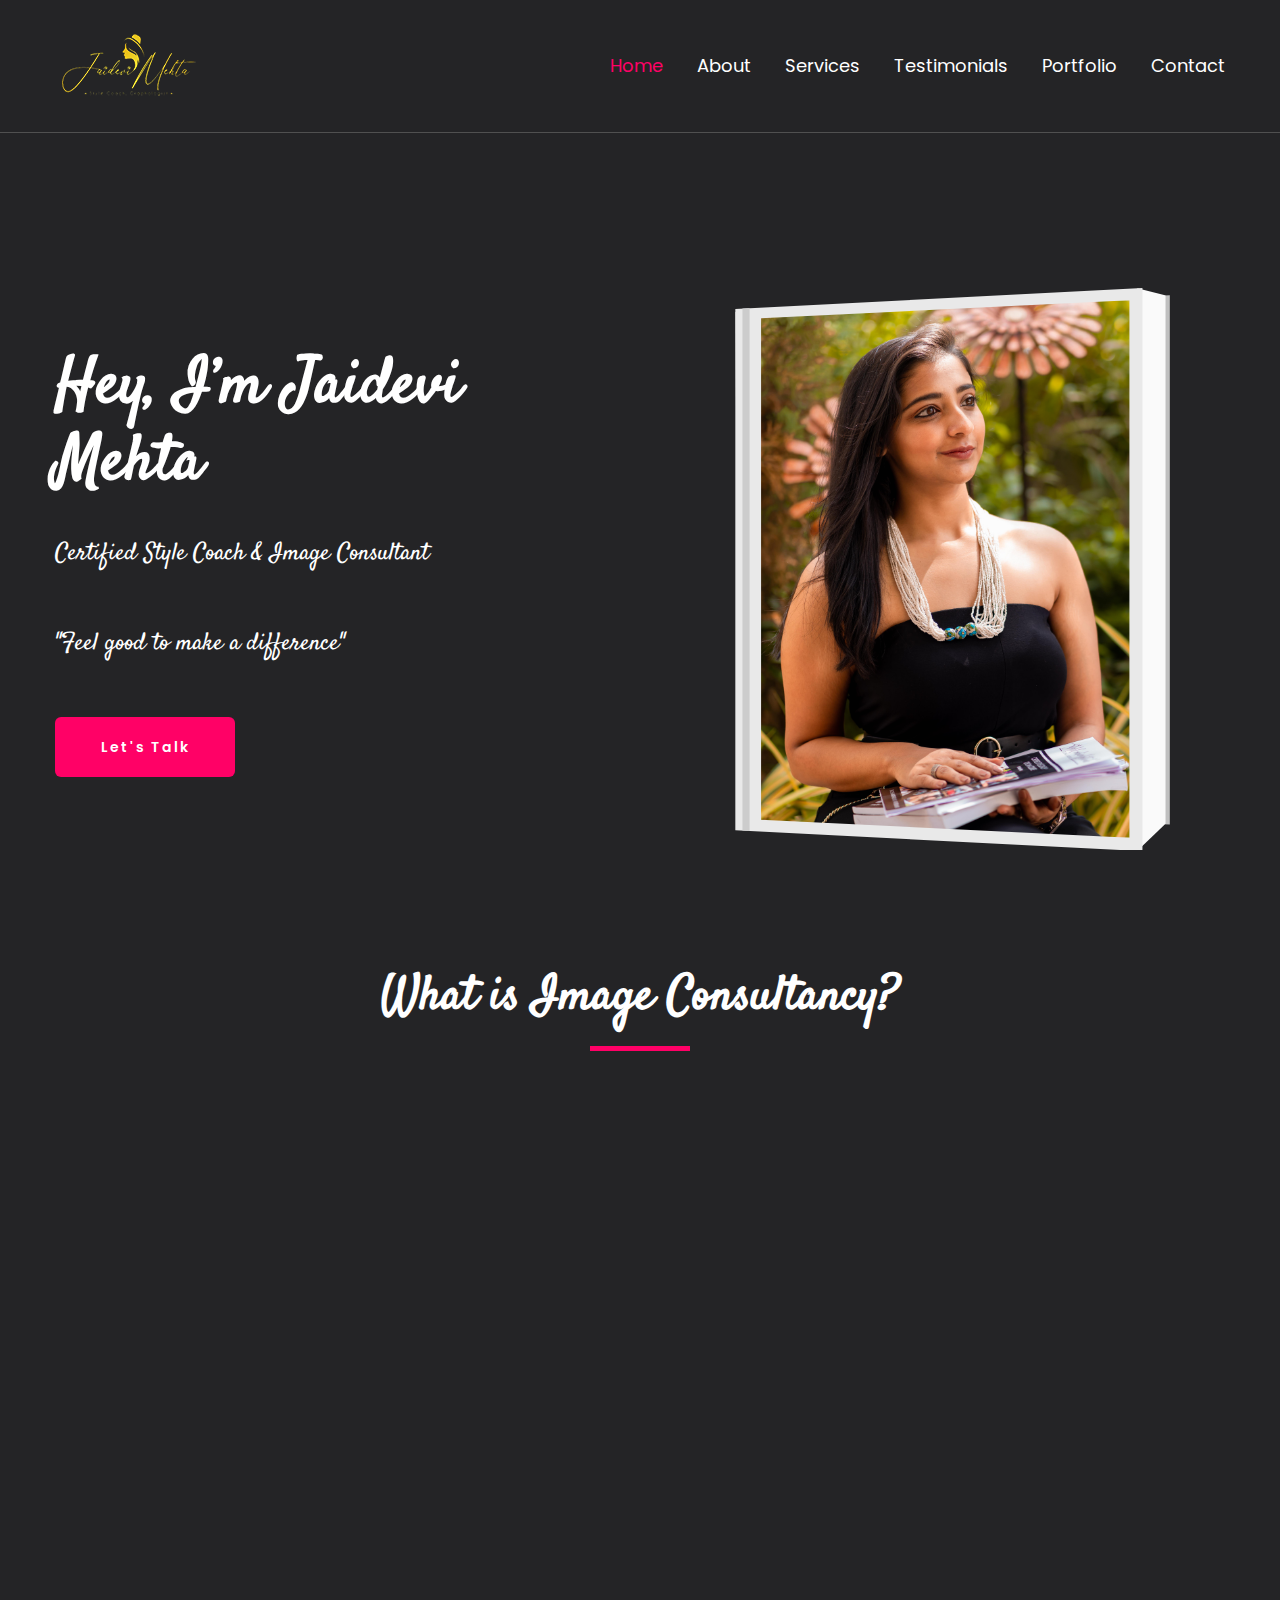
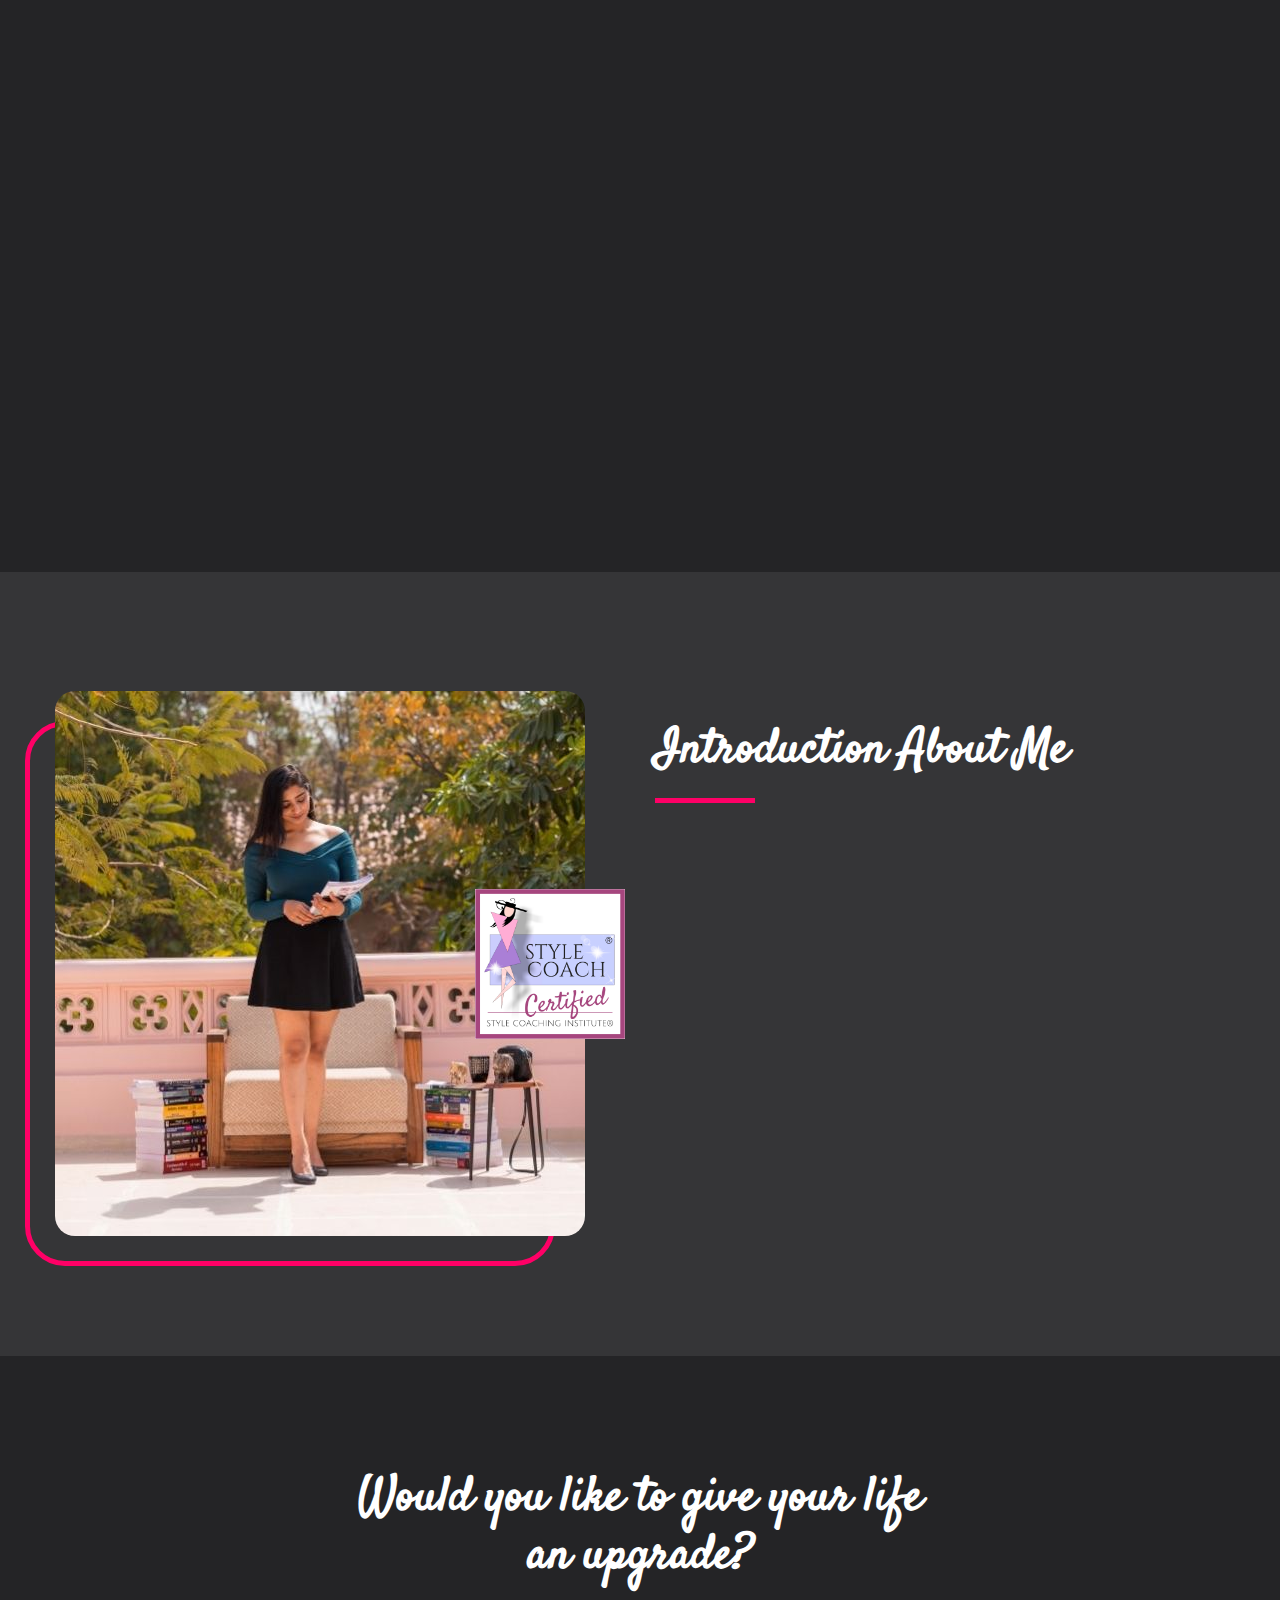
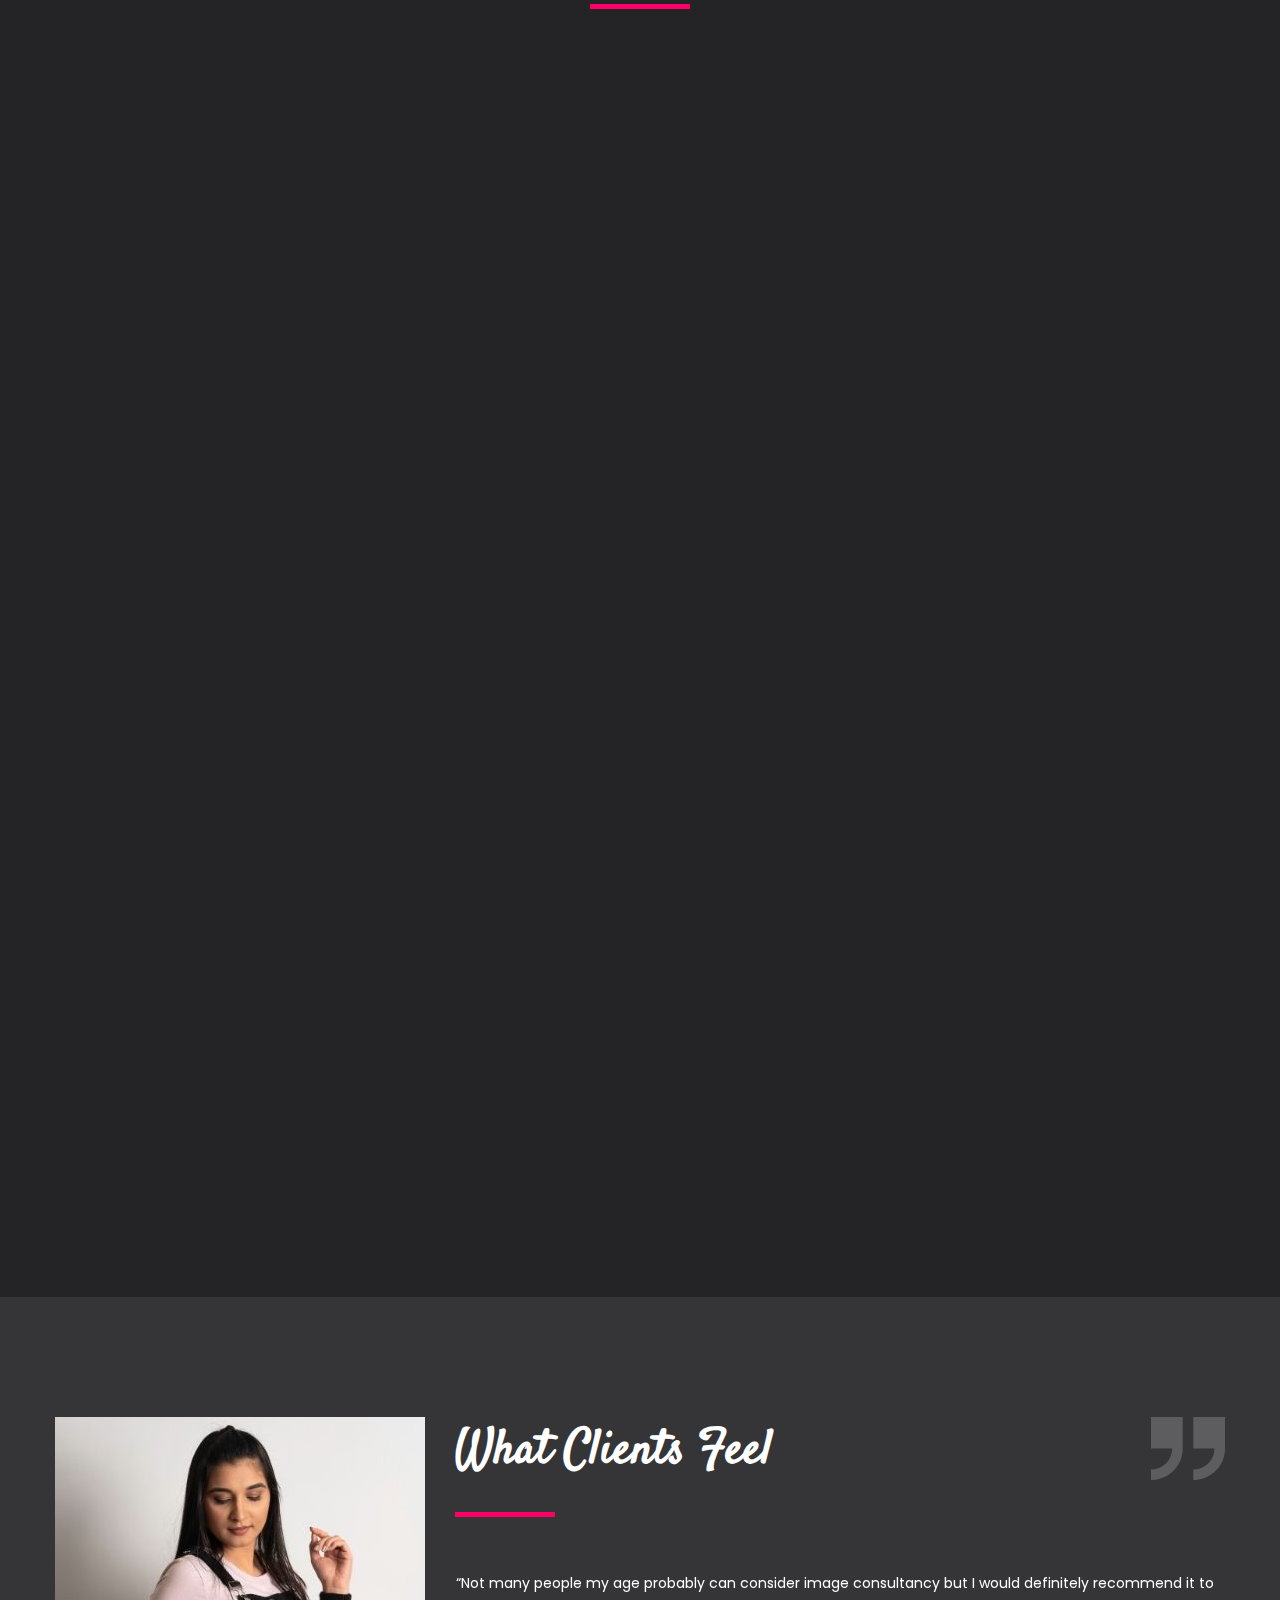
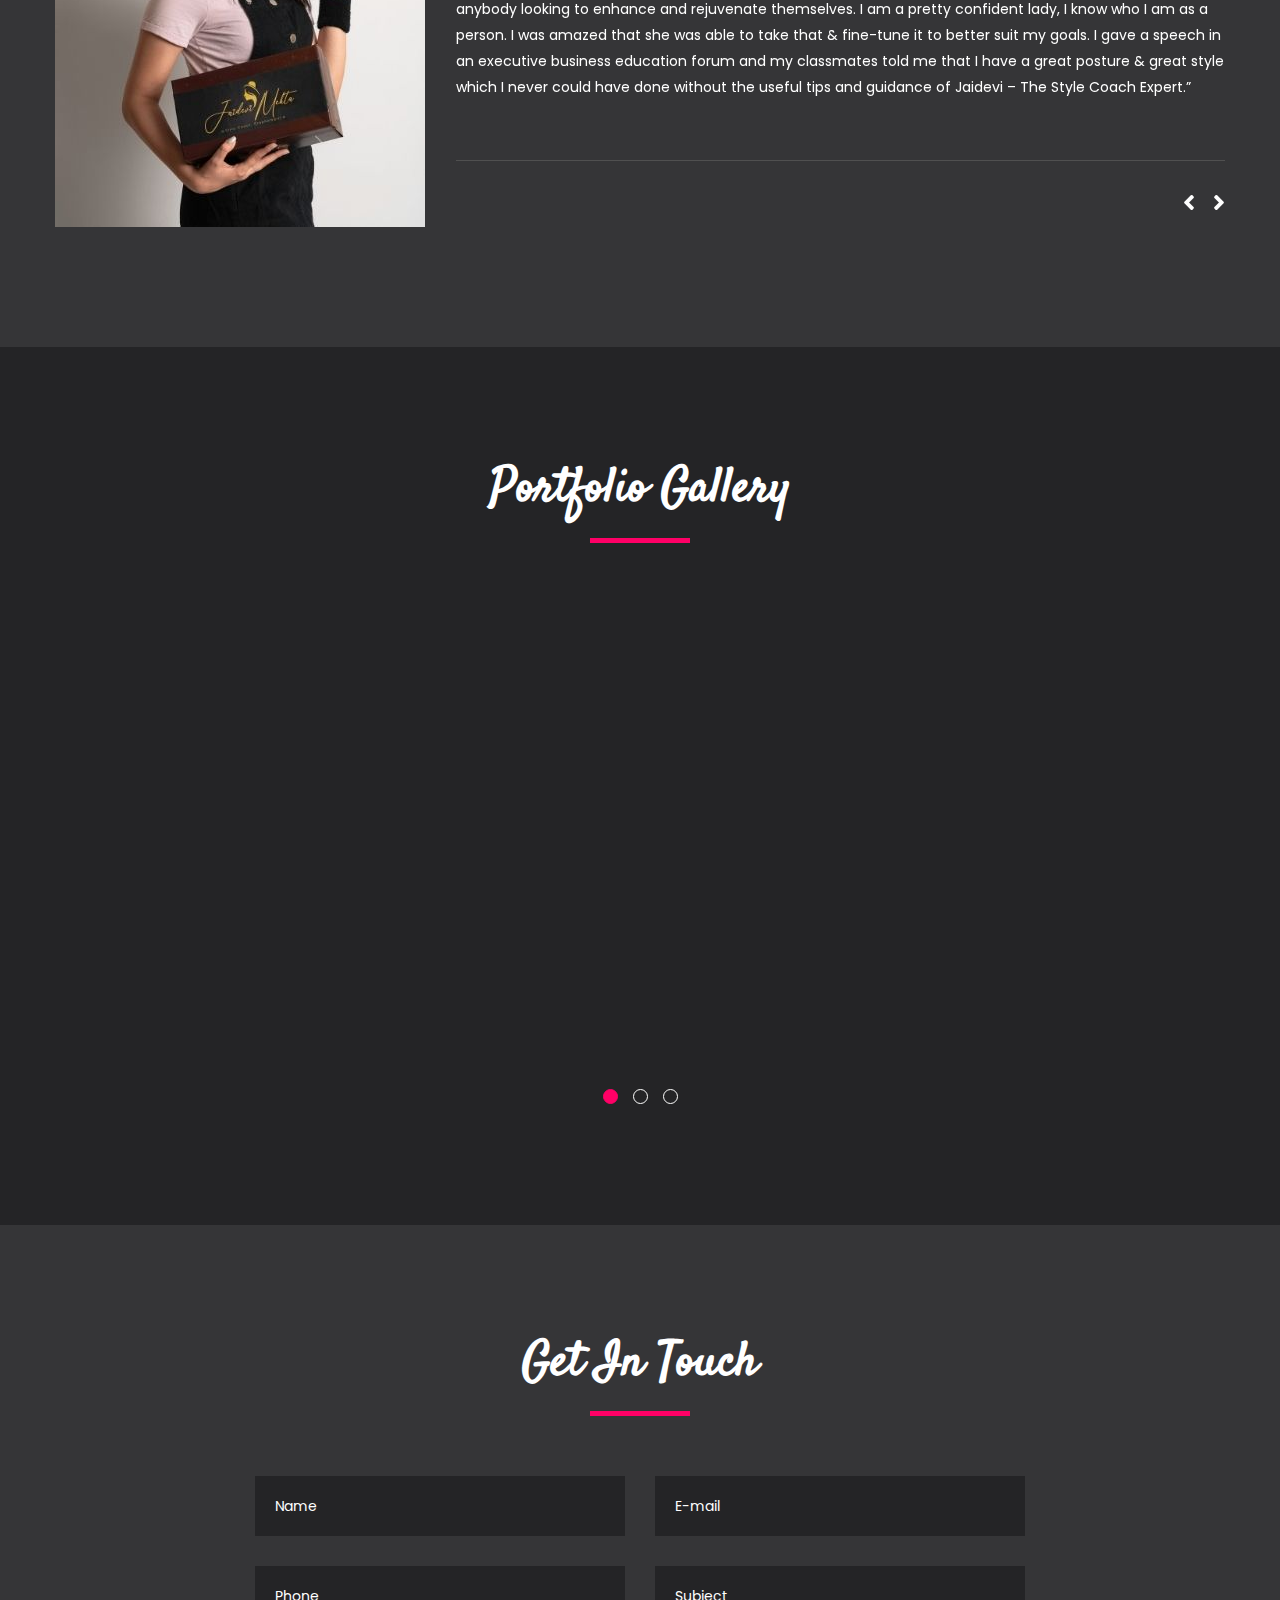
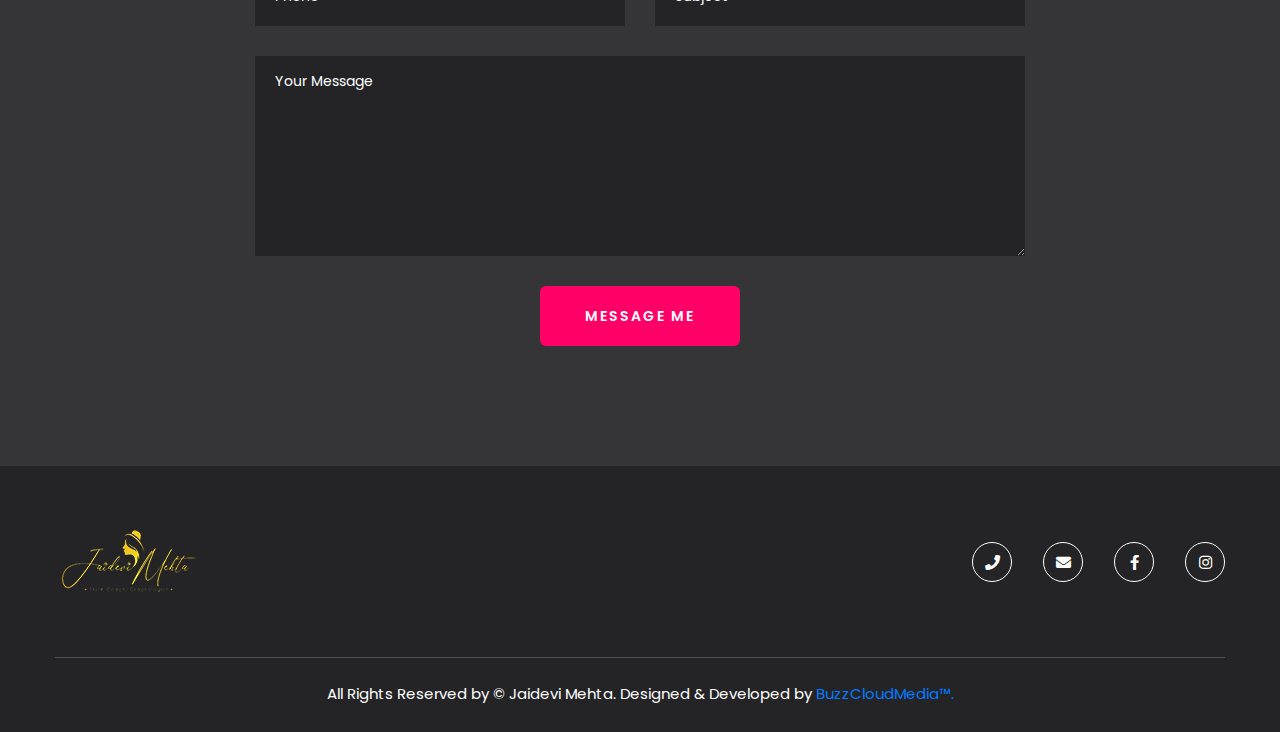
<file: index.html>
<!--

















   .-'''-. .--.      .--.   ____      .-_'''-.      ____   ,---------.  ______        ____       .-'''-. .---.  .---.          _______      ,-----.    ,---.    ,---. 
  / _     \|  |_     |  | .'  __ `.  '_( )_   \   .'  __ `.\          \|    _ `''.  .'  __ `.   / _     \|   |  |_ _|         /   __  \   .'  .-,  '.  |    \  /    | 
 (`' )/`--'| _( )_   |  |/   '  \  \|(_ o _)|  ' /   '  \  \`--.  ,---'| _ | ) _  \/   '  \  \ (`' )/`--'|   |  ( ' )        | ,_/  \__) / ,-.|  \ _ \ |  ,  \/  ,  | 
(_ o _).   |(_ o _)  |  ||___|  /  |. (_,_)/___| |___|  /  |   |   \   |( ''_'  ) ||___|  /  |(_ o _).   |   '-(_{;}_)     ,-./  )      ;  \  '_ /  | :|  |\_   /|  | 
 (_,_). '. | (_,_) \ |  |   _.-`   ||  |  .-----.   _.-`   |   :_ _:   | . (_) `. |   _.-`   | (_,_). '. |      (_,_)      \  '_ '`)    |  _`,/ \ _/  ||  _( )_/ |  | 
.---.  \  :|  |/    \|  |.'   _    |'  \  '-   .'.'   _    |   (_I_)   |(_    ._) '.'   _    |.---.  \  :| _ _--.   |  _ _  > (_)  )  __: (  '\_/ \   ;| (_ o _) |  | 
\    `-'  ||  '  /\  `  ||  _( )_  | \  `-'`   | |  _( )_  |  (_(=)_)  |  (_.\.' / |  _( )_  |\    `-'  ||( ' ) |   | ( ` )(  .  .-'_/  )\ `"/  \  ) / |  (_,_)  |  | 
 \       / |    /  \    |\ (_ o _) /  \        / \ (_ o _) /   (_I_)   |       .'  \ (_ o _) / \       / (_{;}_)|   |(_{;}_)`-'`-'     /  '. \_/``".'  |  |      |  | 
  `-...-'  `---'    `---` '.(_,_).'    `'-...-'   '.(_,_).'    '---'   '-----'`     '.(_,_).'   `-...-'  '(_,_) '---' (_,_)   `._____.'     '-----'    '--'      '--' 
                                                                                                                                                                      
















-->
<!DOCTYPE html>
<html lang="en">

<head>
		<!-- all meta -->
		<meta charset="UTF-8">
		<meta http-equiv="x-ua-compatible" content="ie=edge">
        <meta name="description" content="">
        <meta name="viewport" content="width=device-width, initial-scale=1">
        <!-- Page Title -->
		<title>Jaidevi Mehta - The Style Coach</title>
		<!-- Favicon Icon -->
    	<link rel="shortcut icon" href="assets/images/favicon.ico" type="image/png">
	  	<!-- All css here -->
	  	<!-- Bootstrap css -->
	  	<link rel="stylesheet" href="assets/plugin/bootstrap/css/bootstrap.min.css">
	  	<!-- fontaweosme css -->
	  	<link rel="stylesheet" href="assets/fonts/fontawesome/css/all.css">
	  	<!-- Slick slider css -->
	  	<link rel="stylesheet" href="assets/plugin/slick/slick.css">
	  	<link rel="stylesheet" href="assets/plugin/slick/slick-theme.css">
	  	<!-- magnific css -->
	  	<link rel="stylesheet" href="assets/plugin/magnific/magnific-popup.css">
	  	<!-- animate css -->
	  	<link rel="stylesheet" href="assets/css/animate.css">
	  	<!-- Style css -->
	  	<link rel="stylesheet" href="assets/css/style.css">
	  	<!-- Responsive css -->
	  	<link rel="stylesheet" href="assets/css/responsive.css">
	</head>
	<body>
		<!-- Preloader -->
		<div class="preloader_area">
		  	<div class="spinner">
			  	<div class="bounce1"></div>
			  	<div class="bounce2"></div>
			  	<div class="bounce3"></div>
			</div>
		</div>
		<!-- Start Header Area -->
		<header class="header_area transparent_header dark_bg" id="header_area">
			<div class="container">
				<div class="site_menu">
					<div class="row align-items-center">
						<div class="col-lg-3">
							<div class="brand_logo">
								<a href="index.html" class="header_logo"><img src="assets/images/logo.png" alt=""></a>
							</div>
						</div>
						<div class="col-lg-9">
							<div class="shamko_menu">
								<nav class="main_menu">
									<ul>
										<li class="active"><a class="page_scroll" href="#home">Home</a></li>
										<li><a class="page_scroll" href="#about">About</a></li>
										<li><a class="page_scroll" href="#service">Services</a></li>
										<li><a class="page_scroll" href="#testimonial">Testimonials</a></li>
										<li><a class="page_scroll" href="#portfolio">Portfolio</a></li>
										<li><a class="page_scroll" href="#contact">Contact</a></li>
									</ul>
								</nav>
							</div>
						</div>
					</div>
				</div>
				<!-- mobile_wrapper -->
				<div class="mobile_wrapper">
					<div class="row align-items-center">
						<div class="col-6">
							<div class="mobile_logo">
								<a href="#"><img src="assets/images/logo.png" class="img-fluid" alt=""></a>
							</div>
						</div>
						<div class="col-6">
							<div class="menu_button">
								<div class="menu_icon">
									<span></span>
									<span></span>
									<span></span>
								</div>
							</div>
						</div>
					</div>
					<div class="sidenav_menu">
						<div class="times_icon">
							<a href="#" class="close_icon"><i class="fas fa-times"></i></a>
						</div>
						<div class="site_logo">
							<a href="index.html"><img src="assets/images/logo.jpg" alt=""></a>
						</div>
						<ul class="sidebar-menu">
							<li class="active"><a class="page_scroll" href="#home">Home</a></li>
							<li><a class="page_scroll" href="#about">About</a></li>
							<li><a class="page_scroll" href="#service">Services</a></li>
							<li><a class="page_scroll" href="#testimonial">Testimonials</a></li>
							<li><a class="page_scroll" href="#portfolio">Portfolio</a></li>
							<li><a class="page_scroll" href="#contact">Contact</a></li>
						</ul>
					</div>
				</div>
				<!-- mobile_wrapper -->
			</div>
		</header><!-- End Header Area -->
		<!-- Start header_banner section -->
		<section class="header_banner static_banner dark_bg scrollspy" id="home" style="padding-bottom: 0px;">
			<div class="container">
				<div class="row align-items-center">
					<div class="col-lg-6">
						<div class="welcome_content wow slideInLeft">
							<h1>Hey, I’m Jaidevi Mehta</h1>
							<h4>Certified Style Coach &amp; Image Consultant</h4>
							<h4>"Feel good to make a difference"</h4>
							<a href="#contact" class="page_scroll shamko_btn">Let's Talk</a>
						</div>
					</div>
					<div class="col-lg-6">
						<div class="shamko_img_box welcome_img wow slideInRight">
							<div class="shamko_img">
								<img src="assets/images/1.png" alt="">
							</div>
						</div>
					</div>
				</div>
			</div>
		</section><!-- End header_banner section -->
				<!-- Start shamko_about_us section -->
		<section class="shamko_about_us dark_bg scrollspy" id="about" style="margin-top: 0px;">
			<div class="container">
				<div class="row justify-content-center">
					<div class="col-lg-6">
						<div class="section_title dark_title text-center">
							<h2>What is Image Consultancy?</h2>
						</div>
					</div>
				</div>
						<div class="shamko_content_box about_conent_box">
							<div class="about_text wow slideInUp">
								<p>People judge you in matter of seconds based on your first impression, it’s a possibility that they decide everything about you and form opinions based on it. Your first impression is your lasting impression. Image affects how people perceive you either boosting  your confidence or  diminishing it. Having a good image does not automatically happen. It needs to be polished, refined , takes a lot of time, energy and effort. From our clothes to our hairstyle, the way we carry ourselves, our image, our personality speaks for itself and it’s a brand in itself.</p>
<p>The quarter stone of image consulting are ABC.</p>
	<div class="row info_list justify-content-center">
		<div class="col-lg-4">
		<p style="font-family: 'Satisfy', cursive; font-size: 25px;"><i><img src="assets/images/a.png" width="50px"></i>  - Appearance</p></div>
		<div class="col-lg-4">
		<p style="font-family: 'Satisfy', cursive; font-size: 25px;"><i><img src="assets/images/b.png" width="50px"></i>  - Behaviour</p></div>
		<div class="col-lg-4">
		<p style="font-family: 'Satisfy', cursive; font-size: 25px;"><i><img src="assets/images/c.png" width="50px"></i>  - Communication</p></div>
	</div>

 <p>Appearance, Behaviour and Communication. When these 3 elements work in sync, clients are transformed from inside out without changing who they are as a person.</p>
<p>Image is more than our outward appearance. It’s a whole combination of package that we epitomise as a human being. It’s the way we stand ; speak, and sound even the small unique things like our posture; gesture; facial expression, our manners; etiquettes; presentation skills! And for us it’s also your personal brand, i.e. what makes you stand out from the crowd and differentiates you from the rest.</p>
<p>It’s a series of calculations that take into account natural colour harmonies, figure analysis, body image, how to look slimmer, how to look taller, right colour, right pattern, right cuts, how to hide the problem area like arms, hips, stomach etc.</p>

<p>It’s also towards motivating to achieve your goal, etiquette training, building more confidence, positivity towards life.</p>
  <p>My tagline is <i>“Feel good to make a difference”,</i> meaning not only I work with people on their outer appearance but I also work on their inner mind- set, helping them to attain high self-esteem and high confidence in themselves.</p><br><br>
<div class="row justify-content-center">
					<div class="col-lg-6">
						<div class="section_title dark_title text-center">
							<h2>Who can be my client?</h2>
						</div>
					</div>
				</div>

<p>
Clients are, anyone who are seeking that next level in themselves. Those who are trying to lose weight, young millennials who are going to college or are in early days of their career , ladies who want to look more presentable , business professionals. Anyone who is ready to feel good about themselves and invest in their well- being by lasting a good impression wherever they go and create a USP for themselves</p>
							</div>
				</div>
			</div>
		</section><!-- End shamko_about_us section -->
				<!-- Start shamko_about_us section -->
		<section class="shamko_about_us section_padding black_bg scrollspy" id="about">
			<div class="container">
				<div class="row align-items-center">
					<div class="col-lg-6">
						<div class="shamko_img_box about_img_box">
							<div class="shamko_img">
								<img src="assets/images/4.jpg" class="img-fluid" alt="">
							</div>
							<div class="experience_box">
								<img src="assets/images/certificate.png" class="img-fluid" alt="">
							</div>
						</div>
					</div>
					<div class="col-lg-6">
						<div class="shamko_content_box about_conent_box">
							<h2>Introduction About Me</h2>
							<div class="about_text wow slideInUp">
								<p>I am a certified style Coach from London, Graphologist, Zumba instructor, and a voice-over artist. I hold Masters degree in Management from Nirma University, Ahmedabad &amp; another Master’s degree in Public Relations and Corporate Communication from Kingston University, London. It is believed that communication in the right way plays an essential role in building a person’s or a brand’s identity and recognition. Therefore, I earned a degree in Corporate Communication to execute my skills, knowledge, and expertise to train my clients for the development of their personal brand.</p>
								<p>I work with people not only on their outer appearance but I also work on their inner mindset, helping them to attain high self-esteem and high confidence in themselves.</p>
							</div>
						</div>
					</div>
				</div>
			</div>
		</section><!-- End shamko_about_us section -->
		<!-- Start shamko_service section -->
		<section class="shamko_service section_padding dark_bg scrollspy" id="service">
			<div class="container">
				<div class="row justify-content-center">
					<div class="col-lg-6">
						<div class="section_title dark_title text-center">
							<h2>Would you like to give your life an upgrade?</h2>
						</div>
					</div>
				</div>
				<div class="row">
					<div class="col-lg-4 col-md-6 col-sm-12">
						<div class="service_box wow slideInUp" data-wow-duration=".3s">
							<div class="service_icon">
								<i class="fas fa-person-booth"></i>
							</div>
							<div class="service_info">
								<h4>Personal Image Consulting</h4>
								<p>Deep dive into your personal and/or professional image, your personality type, current wardrobe selections, stress management for your day to day life. Analyse your goals, aspirations, and weed out any unnecessary blockages in your life.</p>
							</div>
						</div>
					</div>
					<div class="col-lg-4 col-md-6 col-sm-12">
						<div class="service_box wow slideInUp" data-wow-duration=".5s">
							<div class="service_icon">
								<i class="fas fa-pen-nib"></i>
							</div>
							<div class="service_info">
								<h4>Graphology</h4>
								<p>Get your handwriting & signature analyzed. Your personality and character can be reflected through your writing, the space you keep between the letters, the curves and the pressure helps determine your nature.</p>
							</div>
						</div>
					</div>
					<div class="col-lg-4 col-md-6 col-sm-12">
						<div class="service_box wow slideInUp">
							<div class="service_icon">
								<i class="fas fa-utensils"></i>
							</div>
							<div class="service_info">
								<h4>Etiquette Training</h4>
								<p>It is an unwritten code of behaviours, designed to ease social interactions in both our personal and business lives. Learning and mastering the rules of etiquette will help you build the required confidence, engage with others, and progress professionally.</p>
							</div>
						</div>
					</div>
					<div class="col-lg-4 col-md-6 col-sm-12">
						<div class="service_box wow slideInUp">
							<div class="service_icon">
								<i class="fas fa-tshirt"></i>
							</div>
							<div class="service_info">
								<h4>Wardrobe Analysis</h4>
								<p>Transform your wardrobe and undergo a rejuvenating makeover of your dressing habits. I will help you to declutter your wardrobe, look at ways to effectively utilize the space, and organize your clothes so they are accessible, wearable, and enticing. I will support you to gain clarity in who you are and what you want to portray.</p>
							</div>
						</div>
					</div>
					<div class="col-lg-4 col-md-6 col-sm-12">
						<div class="service_box wow slideInUp">
							<div class="service_icon">
								<i class="fas fa-shopping-cart"></i>
							</div>
							<div class="service_info">
								<h4>Personal Stylist & Shopper</h4>
								<p>Discover your best colours for every occasion. Spend rationally (save money) and wisely on buying the right colour combinations. I'll teach you about style by working with both your physical appearance as reflected in the mirror and your internal self-image. Helps you to uncover your true style and choose attire suitable for your body shape….. right colour, right pattern, right cuts, how to hide the problem area like arms, hips, stomach, etc.</p>
							</div>
							
						</div>
					</div>
					<div class="col-lg-4 col-md-6 col-sm-12">
						<div class="service_box wow slideInUp">
							<div class="service_icon">
								<i class="fas fa-dumbbell"></i>
							</div>
							
							<div class="service_info">
								<h4>Fitness Motivation Consultation</h4>
								<p>What food you eat and how to manage astute levels of fitness is very important in today’s day and age.  As an Image consultant and a mountaineer, one is required not only to look fit but presentable too. So I motivate my clients to achieve their goals in time by constantly monitoring their progress and making them achieve that.</p>
							</div>
						</div>
					</div>
				</div>
			</div>
		</section>
		<!-- End shamko_service section -->
		<!-- Start shamko_testimonial Section -->
		<section class="shamko_testimonial section_padding black_bg" id="testimonial">
			<div class="container">
				<div class="testimonial_main">
					<div class="qoute">
						<img src="assets/images/qoute.png" alt="">
					</div>
					<div class="row align-items-center">
						<div class="col-lg-4">
							<div class="testimonial_author_slide">
								<div class="shmako_img">
									<img src="assets/images/5.jpg" class="img-fluid" alt="">
								</div>
								<div class="shmako_img">
									<img src="assets/images/6.jpg" class="img-fluid" alt="">
								</div>
								<div class="shmako_img">
									<img src="assets/images/7.jpg" class="img-fluid" alt="">
								</div>
								<div class="shmako_img">
									<img src="assets/images/8.jpg" class="img-fluid" alt="">
								</div>
							</div>
						</div>
						<div class="col-lg-8">
							<div class="content_title">
								<h2>What Clients Feel</h2>
							</div>
							<div class="testimonial_review_slide">
								<div class="testimonial_text">
									<p>“Not many people my age probably can consider image consultancy but I would definitely recommend it to anybody looking to enhance and rejuvenate themselves. I am a pretty confident lady, I know who I am as a person. I was amazed that she was able to take that & fine-tune it to better suit my goals. I gave a speech in an executive business education forum and my classmates told me that I have a great posture & great style which I never could have done without the useful tips and guidance of Jaidevi – The Style Coach Expert.”</p>
								</div>
								<div class="testimonial_text">
									<p>“When you reach a certain age, you get stuck with the patterns that you have been doing for the past 20 years & I was hesitant to try something new. I had no idea what truly worked for me, I was just doing what felt right. Knowing now what does work for me is a major difference in terms of getting up in the morning & getting dressed. I am so amazed when I look in the mirror, I still can’t believe it’s me.”</p>
								</div>
								<div class="testimonial_text">
									<p>“Style Coach Jaidevi trained me to grow in confidence and develop positive body-image, so that I can feel good when I look in the mirror. I believe that when you get the inside right, then the outside will fall into place.”</p>
								</div>
							</div>
						</div>
					</div>
				</div>
			</div>
		</section>
		<!-- End shamko_testimonial Section -->
		<!-- Start shamko_portfolio Section -->
		<section class="shamko_portfolio section_padding dark_bg scrollspy" id="portfolio">
			<div class="container">
				<div class="row justify-content-center">
					<div class="col-lg-6">
						<div class="section_title dark_title text-center">
							<h2>Portfolio Gallery</h2>
						</div>
					</div>
				</div>
				
				<div class="portfolio_slider_1">
					<div class="single_portfolio wow slideInUp" data-wow-duration=".3s">
						<div class="shamko_img">
							<img src="assets/images/a.jpg" class="img-fluid" alt="">
						</div>
					</div>
					<div class="single_portfolio wow slideInUp" data-wow-duration=".5s">
						<div class="shamko_img">
							<img src="assets/images/b.jpg" class="img-fluid" alt="">
						</div>
					</div>
					<div class="single_portfolio wow slideInUp" data-wow-duration=".5s">
						<div class="shamko_img">
							<img src="assets/images/c.jpg" class="img-fluid" alt="">
						</div>
					</div>
					<div class="single_portfolio wow slideInUp" data-wow-duration=".5s">
						<div class="shamko_img">
							<img src="assets/images/12.jpg" class="img-fluid" alt="">
						</div>
					</div>
					<div class="single_portfolio wow slideInUp" data-wow-duration=".5s">
						<div class="shamko_img">
							<img src="assets/images/13.jpg" class="img-fluid" alt="">
						</div>
					</div>
					<div class="single_portfolio wow slideInUp" data-wow-duration=".5s">
						<div class="shamko_img">
							<img src="assets/images/14.jpg" class="img-fluid" alt="">
						</div>
					</div>
					<div class="single_portfolio wow slideInUp" data-wow-duration=".5s">
						<div class="shamko_img">
							<img src="assets/images/d.jpg" class="img-fluid" alt="">
						</div>
					</div>
					<div class="single_portfolio wow slideInUp" data-wow-duration=".5s">
						<div class="shamko_img">
							<img src="assets/images/e.jpg" class="img-fluid" alt="">
						</div>
					</div>
				</div>
			</div>
		</section>
		<!-- End shamko_portfolio Section -->
		
		<!-- Start shamko_contact section -->
		<section class="shamko_contact section_padding black_bg scrollspy" id="contact">
			<div class="container">
				<div class="row justify-content-center">
					<div class="col-lg-6">
						<div class="section_title dark_title text-center">
							<h2>Get In Touch</h2>
						</div>
					</div>
				</div>
				<div class="row justify-content-center">
					<div class="col-lg-8">
						<div class="portfolio_contact_form">
							<form>
								<div class="row">
									<div class="col-lg-6">
										<div class="form_group">
											<input type="text" class="form_control" placeholder="Name" name="name" required>
										</div>
									</div>
									<div class="col-lg-6">
										<div class="form_group">
											<input type="email" class="form_control" placeholder="E-mail" name="email" required>
										</div>
									</div>
									<div class="col-lg-6">
										<div class="form_group">
											<input type="text" class="form_control" placeholder="Phone" name="Number" required>
										</div>
									</div>
									<div class="col-lg-6">
										<div class="form_group">
											<input type="text" class="form_control" placeholder="Subject" name="subject" required>
										</div>
									</div>
									<div class="col-lg-12">
										<div class="form_group">
											<textarea class="form_control" placeholder="Your Message" name="message" required></textarea>
										</div>
									</div>
									<div class="col-lg-12">
										<div class="form_button text-center">
											<button type="submit" class="shamko_btn form_btn">MESSAGE ME</button>
										</div>
									</div>
								</div>
							</form>
						</div>
					</div>
				</div>
			</div>
		</section>
		<!-- End shamko_contact section -->
		<!-- Start shamko_footer -->
		<footer class="shamko_footer dark_bg">
			<div class="container">
				<div class="footer_top">
					<div class="row align-items-center">
						<div class="col-lg-4">
							<div class="footer_logo">
								<img src="assets/images/logo.png" class="img-fluid" alt="">
							</div>
						</div>
						<div class="col-lg-8">
							<div class="social_link">
								<ul>
					<li><a href="tel:+919099386666"><i class="fas fa-phone"></i></a></li>
					<li><a href="mailto:stylecoachjd@gmail.com"><i class="fas fa-envelope"></i></a></li>
							<li><a href="https://www.facebook.com/Jaidevi-Mehta-Style-Coach-108149464186234/"><i class="fab fa-facebook-f"></i></a></li>
					<li><a href="https://instagram.com/stylecoachjd"><i class="fab fa-instagram"></i></a></li>
								</ul>
							</div>
						</div>
					</div>
				</div>
				<div class="footer_copyright footer_copyright">
					<div class="row">
						<div class="col-lg-12">
							<div class="copyright_text text-center">
								<p>All Rights Reserved by &copy; Jaidevi Mehta. Designed &amp; Developed by <a href="https://buzzcloudmedia.com">BuzzCloudMedia™.</a></p>
								<a style="display: none!important;" href="https://swagatdash.com"><h1 style="display: none!important;">Best Web Designer Of The Year</h1></a>
							</div>
						</div>
					</div>
				</div>
			</div>
		</footer>
		<!-- End shamko_footer -->
		<!-- scroll_top -->
		<a id="scroll_top"><i class="fas fa-angle-up"></i></a>
		<!-- jquery  -->
        <script src="assets/js/vendor/jquery-1.12.4.min.js"></script>
        <!--modernizr js-->
        <script src="assets/js/vendor/modernizr-3.6.0.min.js"></script>
	    <!-- bootstrap js -->
	    <script src="assets/plugin/bootstrap/js/bootstrap.min.js"></script>
	    <!-- Poper js -->
	    <script src="assets/plugin/bootstrap/js/popper.min.js"></script>
	    <!-- slick slider js -->
	    <script src="assets/plugin/slick/slick.min.js"></script>
	    <!-- magnific popup js -->
	    <script src="assets/plugin/magnific/jquery.magnific-popup.min.js"></script>
	    <!-- couterup js -->
	    <script src="assets/plugin/counterup/jquery.counterup.min.js"></script>
	    <script src="assets/plugin/counterup/jquery.waypoints.min.js"></script>
	    <!-- easypiechart js -->
	    <script src="assets/js/jquery.easypiechart.js"></script>
	    <!-- wow js -->
	    <script src="assets/js/wow.min.js"></script>
	    <!-- main js -->
	    <script src="assets/js/custom.js"></script>
	</body>

</html>
<!--










	

_____/\\\\\\\\\\\____/\\\______________/\\\_____/\\\\\\\\\________/\\\\\\\\\\\\_____/\\\\\\\\\_____/\\\\\\\\\\\\\\\__/\\\\\\\\\\\\________/\\\\\\\\\________/\\\\\\\\\\\____/\\\________/\\\_        
 ___/\\\/////////\\\_\/\\\_____________\/\\\___/\\\\\\\\\\\\\____/\\\//////////____/\\\\\\\\\\\\\__\///////\\\/////__\/\\\////////\\\____/\\\\\\\\\\\\\____/\\\/////////\\\_\/\\\_______\/\\\_       
  __\//\\\______\///__\/\\\_____________\/\\\__/\\\/////////\\\__/\\\______________/\\\/////////\\\_______\/\\\_______\/\\\______\//\\\__/\\\/////////\\\__\//\\\______\///__\/\\\_______\/\\\_      
   ___\////\\\_________\//\\\____/\\\____/\\\__\/\\\_______\/\\\_\/\\\____/\\\\\\\_\/\\\_______\/\\\_______\/\\\_______\/\\\_______\/\\\_\/\\\_______\/\\\___\////\\\_________\/\\\\\\\\\\\\\\\_     
    ______\////\\\_______\//\\\__/\\\\\__/\\\___\/\\\\\\\\\\\\\\\_\/\\\___\/////\\\_\/\\\\\\\\\\\\\\\_______\/\\\_______\/\\\_______\/\\\_\/\\\\\\\\\\\\\\\______\////\\\______\/\\\/////////\\\_    
     _________\////\\\_____\//\\\/\\\/\\\/\\\____\/\\\/////////\\\_\/\\\_______\/\\\_\/\\\/////////\\\_______\/\\\_______\/\\\_______\/\\\_\/\\\/////////\\\_________\////\\\___\/\\\_______\/\\\_   
      __/\\\______\//\\\_____\//\\\\\\//\\\\\_____\/\\\_______\/\\\_\/\\\_______\/\\\_\/\\\_______\/\\\_______\/\\\_______\/\\\_______/\\\__\/\\\_______\/\\\__/\\\______\//\\\__\/\\\_______\/\\\_  
       _\///\\\\\\\\\\\/_______\//\\\__\//\\\______\/\\\_______\/\\\_\//\\\\\\\\\\\\/__\/\\\_______\/\\\_______\/\\\_______\/\\\\\\\\\\\\/___\/\\\_______\/\\\_\///\\\\\\\\\\\/___\/\\\_______\/\\\_ 
        ___\///////////__________\///____\///_______\///________\///___\////////////____\///________\///________\///________\////////////_____\///________\///____\///////////_____\///________\///__













-->
</file>
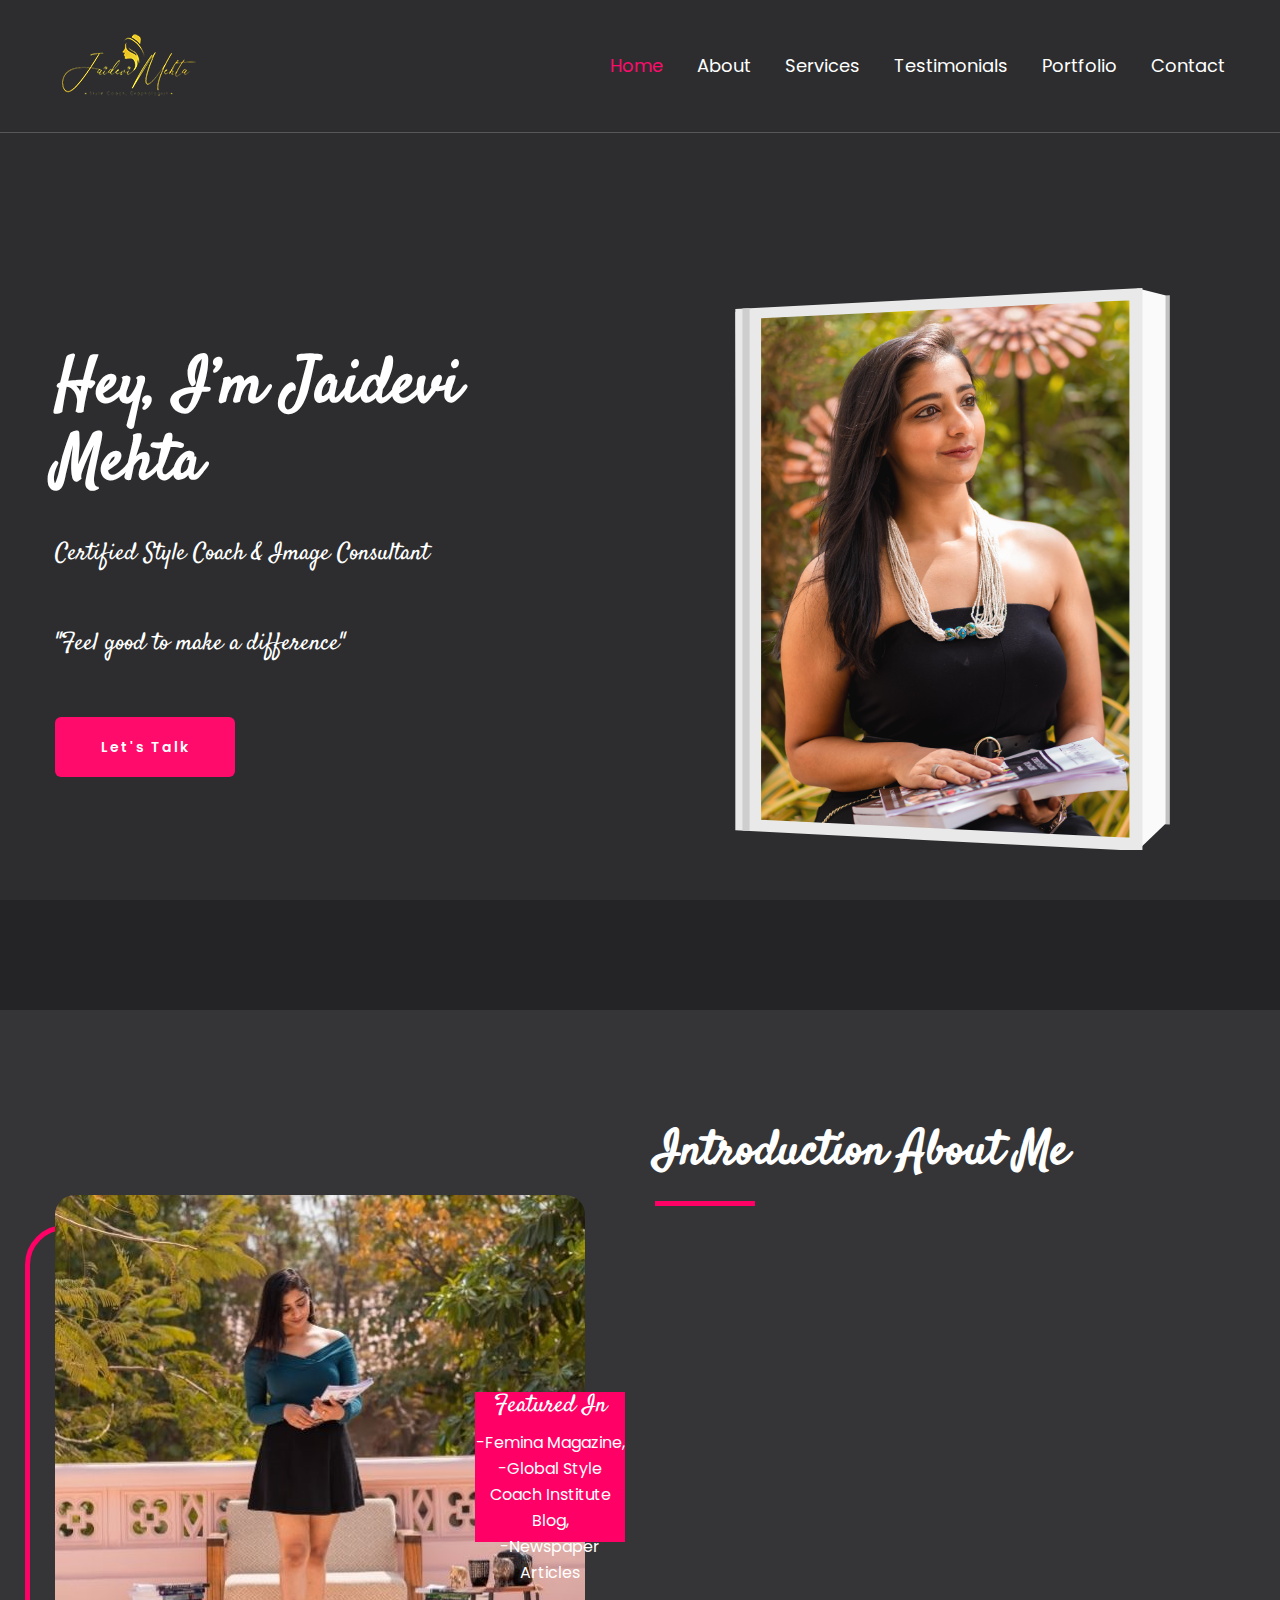
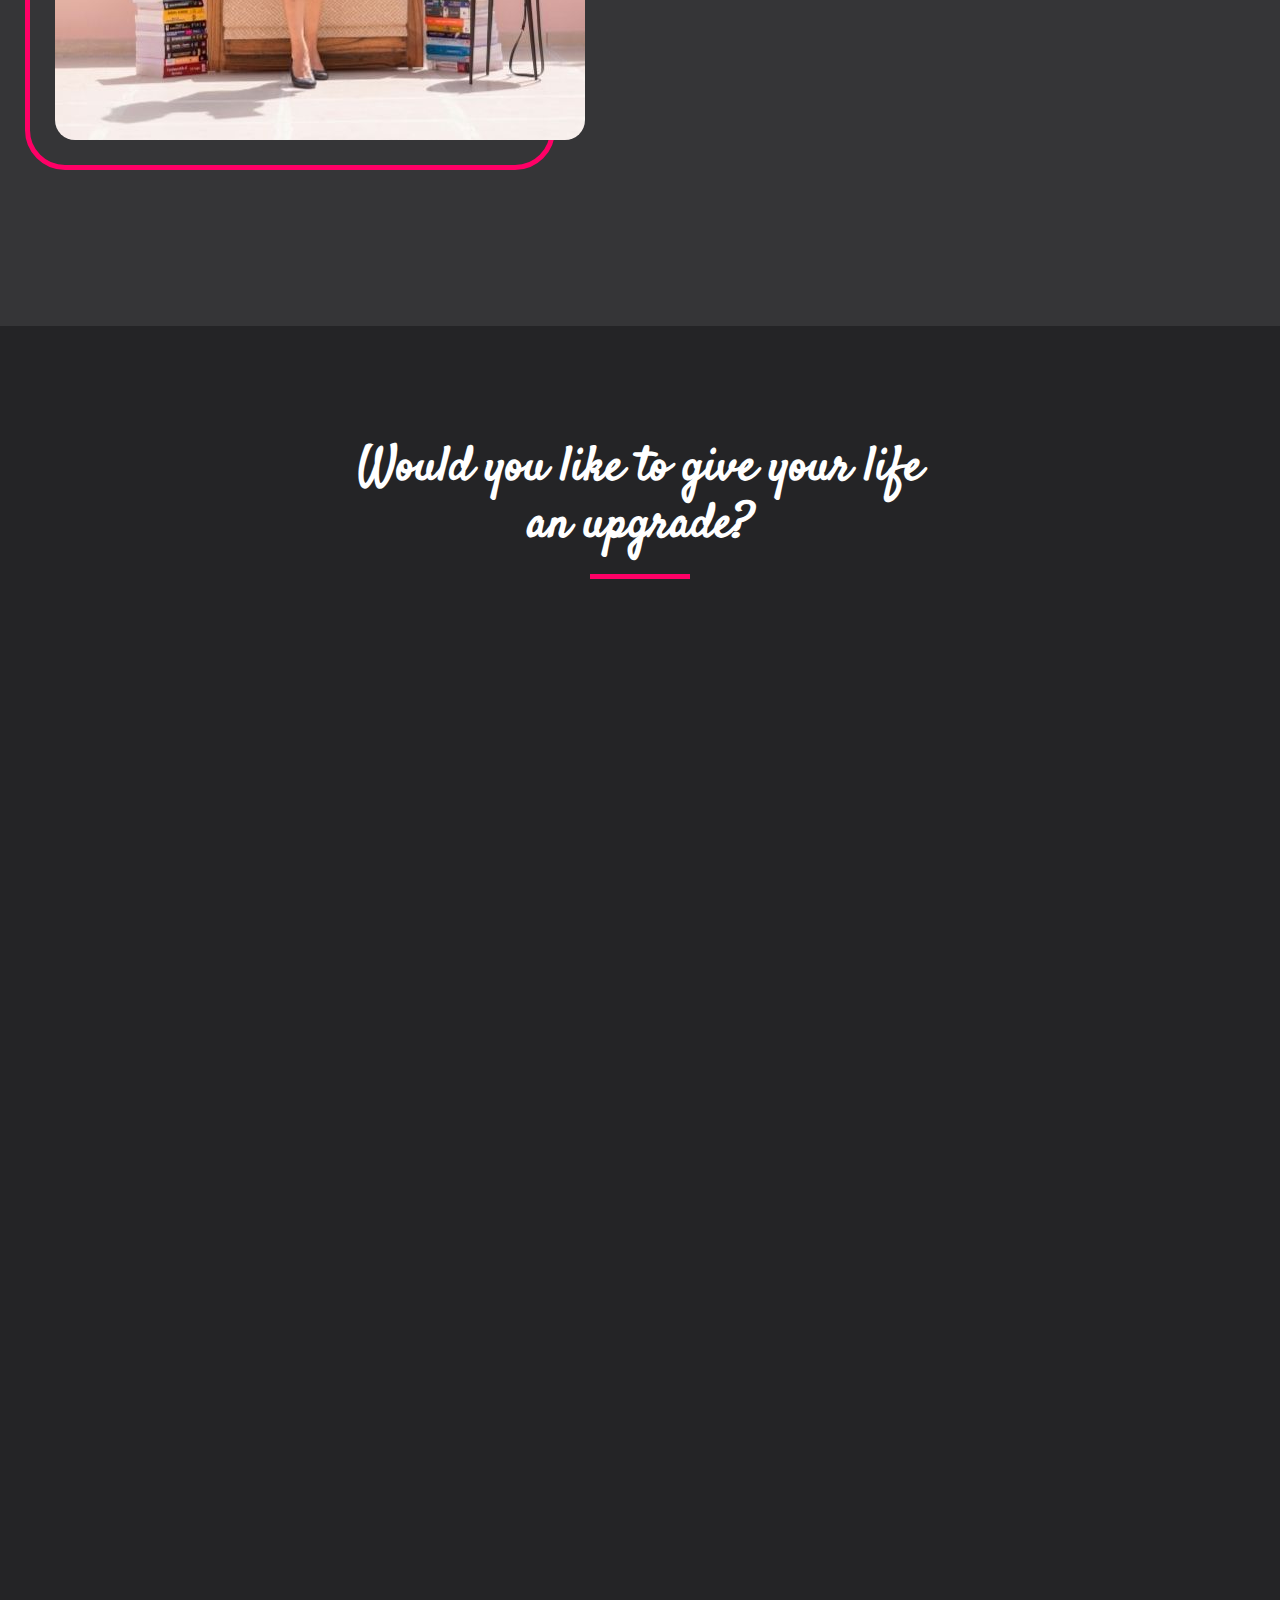
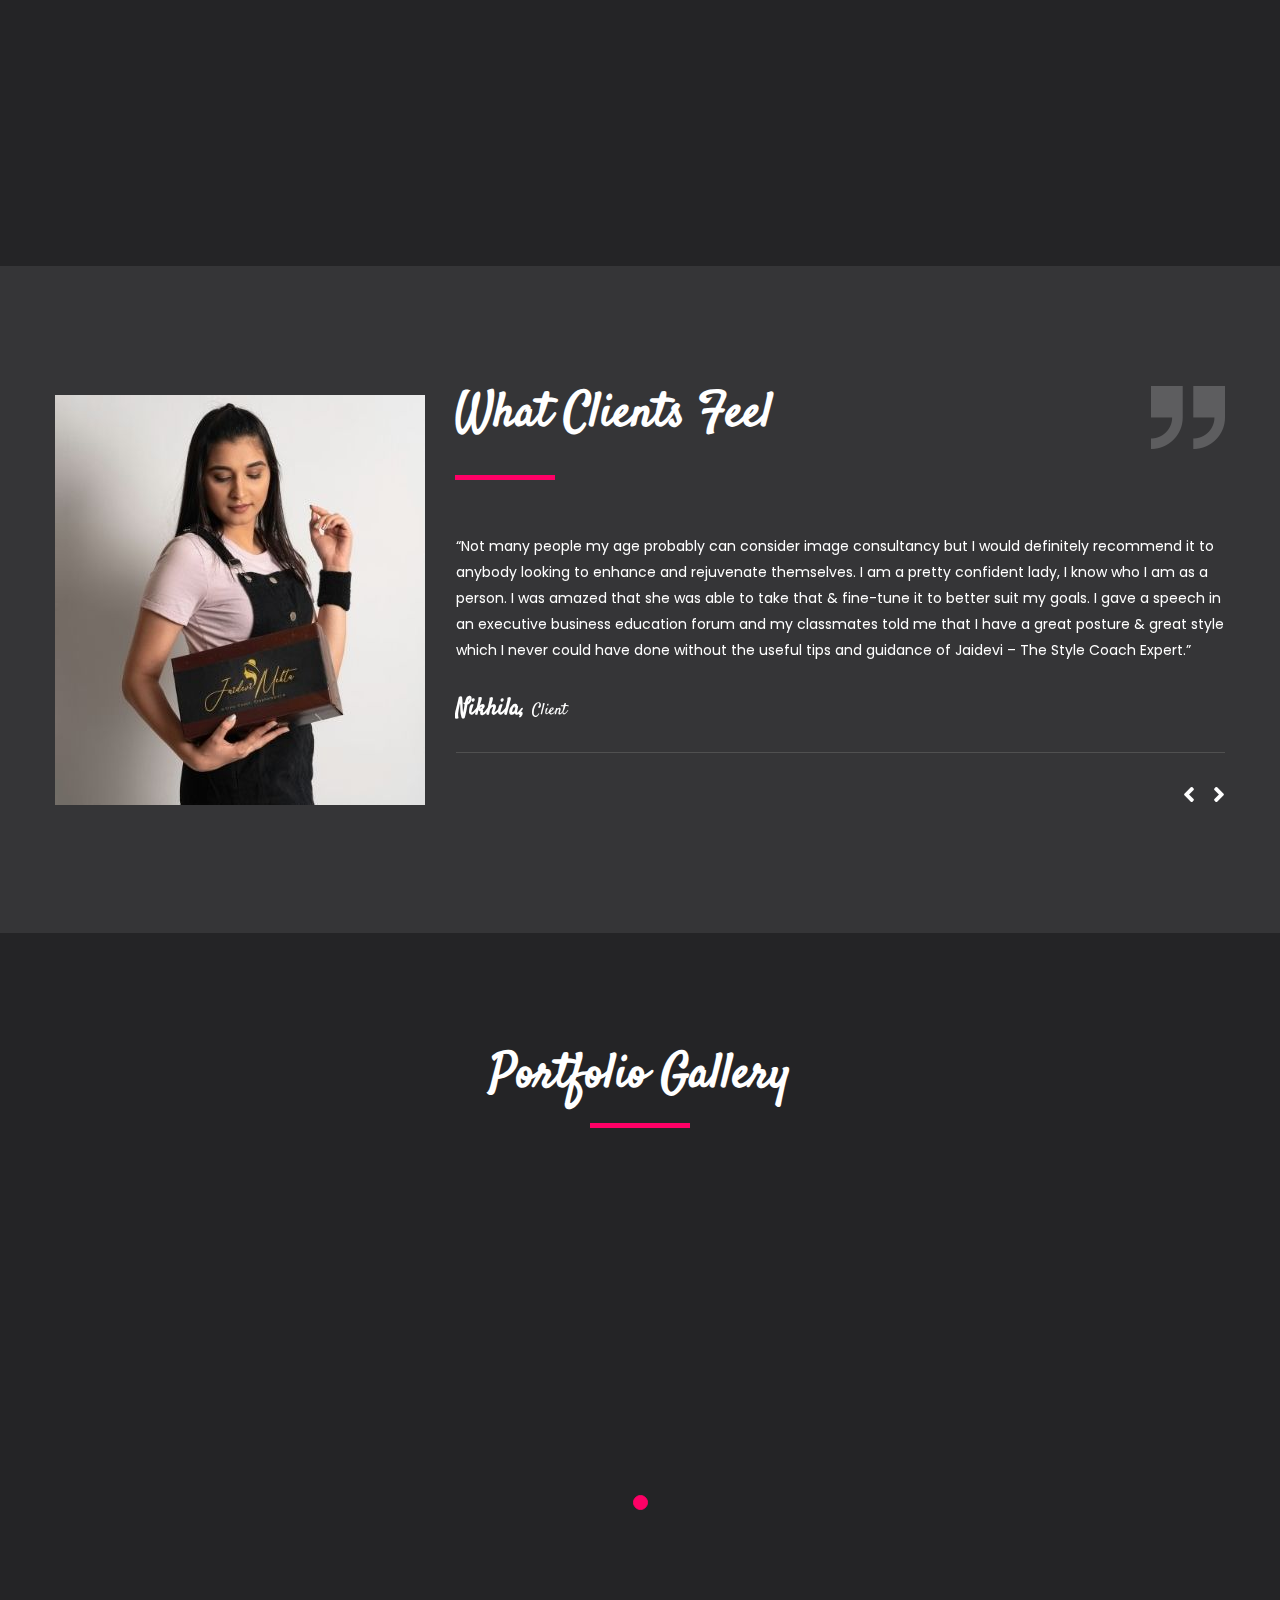
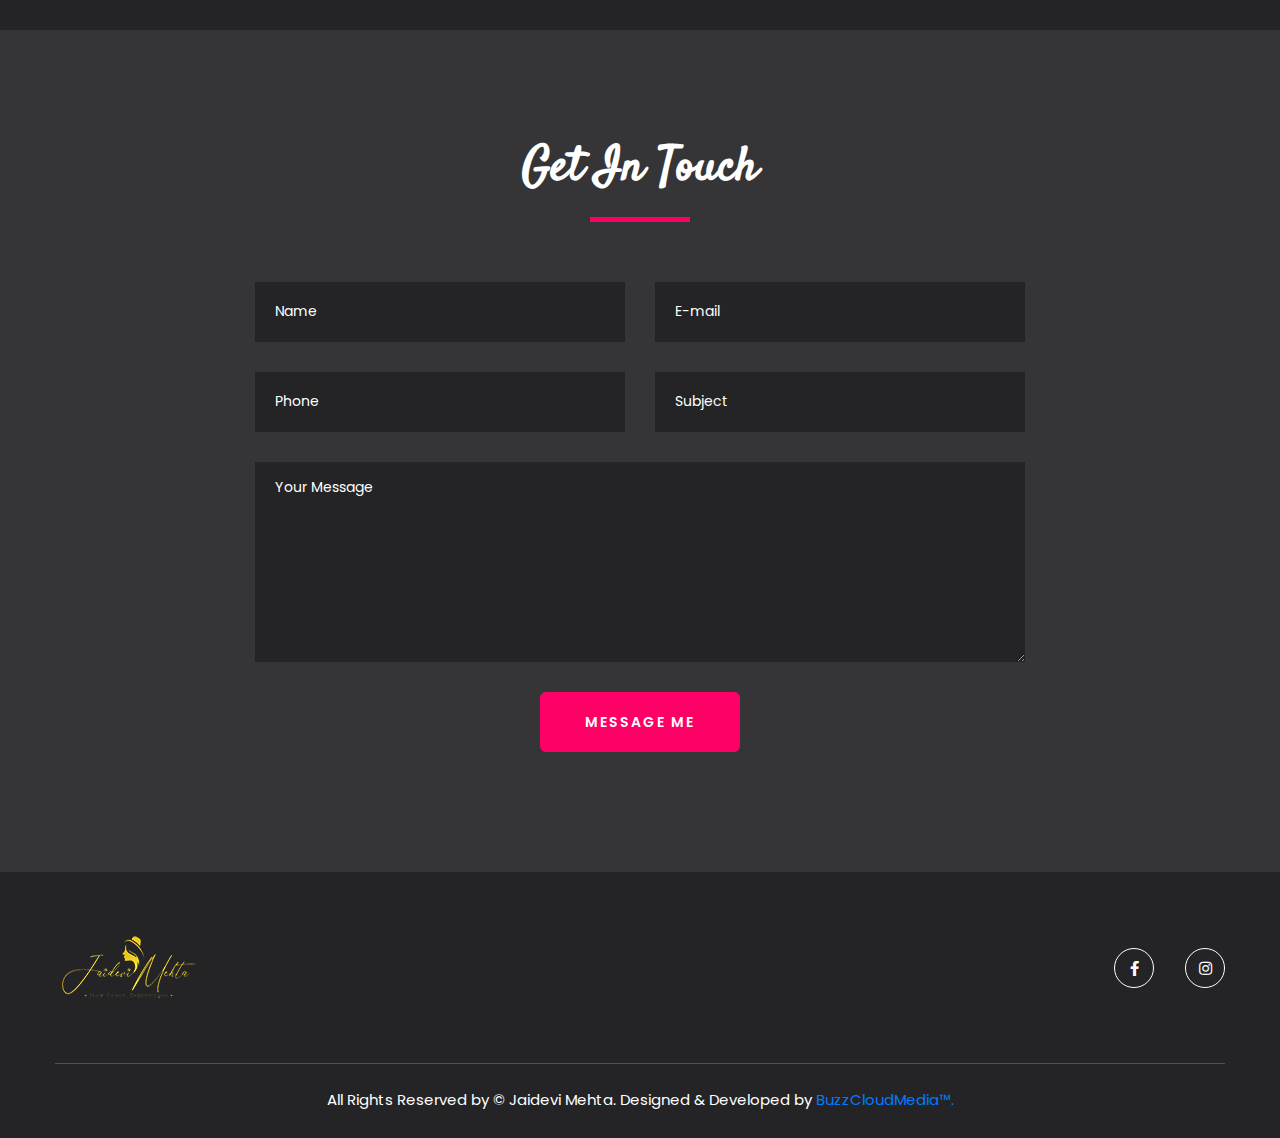
<file: index-0.html>
<!DOCTYPE html>
<html lang="en">

<head>
		<!-- all meta -->
		<meta charset="UTF-8">
		<meta http-equiv="x-ua-compatible" content="ie=edge">
        <meta name="description" content="">
        <meta name="viewport" content="width=device-width, initial-scale=1">
        <!-- Page Title -->
		<title>Jaidevi Mehta - The Style Coach</title>
		<!-- Favicon Icon -->
    	<link rel="shortcut icon" href="assets/images/favicon.ico" type="image/png">
	  	<!-- All css here -->
	  	<!-- Bootstrap css -->
	  	<link rel="stylesheet" href="assets/plugin/bootstrap/css/bootstrap.min.css">
	  	<!-- fontaweosme css -->
	  	<link rel="stylesheet" href="assets/fonts/fontawesome/css/all.css">
	  	<!-- Slick slider css -->
	  	<link rel="stylesheet" href="assets/plugin/slick/slick.css">
	  	<link rel="stylesheet" href="assets/plugin/slick/slick-theme.css">
	  	<!-- magnific css -->
	  	<link rel="stylesheet" href="assets/plugin/magnific/magnific-popup.css">
	  	<!-- animate css -->
	  	<link rel="stylesheet" href="assets/css/animate.css">
	  	<!-- Style css -->
	  	<link rel="stylesheet" href="assets/css/style.css">
	  	<!-- Responsive css -->
	  	<link rel="stylesheet" href="assets/css/responsive.css">
	</head>
	<body>
		<!-- Preloader -->
		<div class="preloader_area">
		  	<div class="spinner">
			  	<div class="bounce1"></div>
			  	<div class="bounce2"></div>
			  	<div class="bounce3"></div>
			</div>
		</div>
		<!-- Start Header Area -->
		<header class="header_area transparent_header dark_bg" id="header_area">
			<div class="container">
				<div class="site_menu">
					<div class="row align-items-center">
						<div class="col-lg-3">
							<div class="brand_logo">
								<a href="index.html" class="header_logo"><img src="assets/images/logo.png" alt=""></a>
							</div>
						</div>
						<div class="col-lg-9">
							<div class="shamko_menu">
								<nav class="main_menu">
									<ul>
										<li class="active"><a class="page_scroll" href="#home">Home</a></li>
										<li><a class="page_scroll" href="#about">About</a></li>
										<li><a class="page_scroll" href="#service">Services</a></li>
										<li><a class="page_scroll" href="#testimonial">Testimonials</a></li>
										<li><a class="page_scroll" href="#portfolio">Portfolio</a></li>
										<li><a class="page_scroll" href="#contact">Contact</a></li>
									</ul>
								</nav>
							</div>
						</div>
					</div>
				</div>
				<!-- mobile_wrapper -->
				<div class="mobile_wrapper">
					<div class="row align-items-center">
						<div class="col-6">
							<div class="mobile_logo">
								<a href="#"><img src="assets/images/logo.png" class="img-fluid" alt=""></a>
							</div>
						</div>
						<div class="col-6">
							<div class="menu_button">
								<div class="menu_icon">
									<span></span>
									<span></span>
									<span></span>
								</div>
							</div>
						</div>
					</div>
					<div class="sidenav_menu">
						<div class="times_icon">
							<a href="#" class="close_icon"><i class="fas fa-times"></i></a>
						</div>
						<div class="site_logo">
							<a href="index-2.html"><img src="assets/images/logo.jpg" alt=""></a>
						</div>
						<ul class="sidebar-menu">
							<li class="active"><a class="page_scroll" href="#home">Home</a></li>
							<li><a class="page_scroll" href="#about">About</a></li>
							<li><a class="page_scroll" href="#service">Services</a></li>
							<li><a class="page_scroll" href="#testimonial">Testimonials</a></li>
							<li><a class="page_scroll" href="#portfolio">Portfolio</a></li>
							<li><a class="page_scroll" href="#contact">Contact</a></li>
						</ul>
					</div>
				</div>
				<!-- mobile_wrapper -->
			</div>
		</header><!-- End Header Area -->
		<!-- Start header_banner section -->
		<section class="header_banner static_banner dark_bg scrollspy" id="home">
			<div class="container">
				<div class="row align-items-center">
					<div class="col-lg-6">
						<div class="welcome_content wow slideInLeft">
							<h1>Hey, I’m Jaidevi Mehta</h1>
							<h4>Certified Style Coach &amp; Image Consultant</h4>
							<h4>"Feel good to make a difference"</h4>
							<a href="#contact" class="page_scroll shamko_btn">Let's Talk</a>
						</div>
					</div>
					<div class="col-lg-6">
						<div class="shamko_img_box welcome_img wow slideInRight">
							<div class="shamko_img">
								<img src="assets/images/1.png" alt="">
							</div>
						</div>
					</div>
				</div>
			</div>
		</section><!-- End header_banner section -->
		<!-- Start shamko_about_us section -->
		<section class="shamko_about_us section_padding black_bg scrollspy" id="about">
			<div class="container">
				<div class="row align-items-center">
					<div class="col-lg-6">
						<div class="shamko_img_box about_img_box">
							<div class="shamko_img">
								<img src="assets/images/4.jpg" class="img-fluid" alt="">
							</div>
							<div class="experience_box">
								<h4 style="margin-bottom: 10px;">Featured In</h4>
					<span>-Femina Magazine,<br> -Global Style Coach Institute Blog,<br> -Newspaper Articles</span>
							</div>
						</div>
					</div>
					<div class="col-lg-6">
						<div class="shamko_content_box about_conent_box">
							<h2>Introduction About Me</h2>
							<div class="about_text wow slideInUp">
								<p>I am a certified style Coach from London, Graphologist, Zumba instructor, and a voice-over artist. I hold Masters degree in Management from Nirma University, Ahmedabad &amp; another Master’s degree in Public Relations and Corporate Communication from Kingston University, London. It is believed that communication in the right way plays an essential role in building a person’s or a brand’s identity and recognition. Therefore, I earned a degree in Corporate Communication to execute my skills, knowledge, and expertise to train my clients for the development of their personal brand.</p>
								<p>I work with people not only on their outer appearance but I also work on their inner mindset, helping them to attain high self-esteem and high confidence in themselves.</p>
							</div>
							<div class="about_information wow slideInUp">
								<div class="row">
									<div class="col-lg-6">
										<div class="info_list">
											<p><i class="fas fa-user"></i><a href="https://www.facebook.com/Jaidevi-Mehta-Style-Coach-108149464186234/">@StyleCoachJD</a></p>
											<p><i class="fab fa-instagram"></i><a href="https://instagram.com/stylecoachjd">#StyleCoachJD</a></p>
											
										</div>
									</div>
									<div class="col-lg-6">
										<div class="info_list">
											<p><i class="fas fa-phone"></i><a href="tel:+919099386666">+91 909-938-6666</a></p>
											<p><i class="fas fa-envelope"></i><a href="mailto:stylecoachjd@gmail.com">stylecoachjd@gmail.com</a></p>								
										</div>
									</div>
								</div>
							</div>
							<div class="about_button wow slideInUp">
								<a href="#contact" class="page_scroll shamko_btn">CONTACT</a>
								<a href="assets/images/certificate.png" target="_blank" class="shamko_btn active_btn">VIEW CERTIFICATE</a>
							</div>
						</div>
					</div>
				</div>
			</div>
		</section><!-- End shamko_about_us section -->
		<!-- Start shamko_service section -->
		<section class="shamko_service section_padding dark_bg scrollspy" id="service">
			<div class="container">
				<div class="row justify-content-center">
					<div class="col-lg-6">
						<div class="section_title dark_title text-center">
							<h2>Would you like to give your life an upgrade?</h2>
						</div>
					</div>
				</div>
				<div class="row">
					<div class="col-lg-4 col-md-6 col-sm-12">
						<div class="service_box wow slideInUp" data-wow-duration=".3s">
							<div class="service_icon">
								<i class="fas fa-person-booth"></i>
							</div>
							<div class="service_info">
								<h4>Personal Image Consulting</h4>
								<p>Deep dive into your personal and/or professional image, your personality type, current wardrobe selections, stress management for your day to day life. Analyse your goals, aspirations, and weed out any unnecessary blockages in your life.</p>
							</div>
						</div>
					</div>
					<div class="col-lg-4 col-md-6 col-sm-12">
						<div class="service_box wow slideInUp" data-wow-duration=".5s">
							<div class="service_icon">
								<i class="fas fa-pen-nib"></i>
							</div>
							<div class="service_info">
								<h4>Graphology</h4>
								<p>Get your handwriting & signature analyzed. Your personality and character can be reflected through your writing, the space you keep between the letters, the curves and the pressure helps determine your nature.</p>
							</div>
						</div>
					</div>
					<div class="col-lg-4 col-md-6 col-sm-12">
						<div class="service_box wow slideInUp">
							<div class="service_icon">
								<i class="fas fa-utensils"></i>
							</div>
							<div class="service_info">
								<h4>Etiquette Training</h4>
								<p>It is an unwritten code of behaviours, designed to ease social interactions in both our personal and business lives. Learning and mastering the rules of etiquette will help you build the required confidence, engage with others, and progress professionally.</p>
							</div>
						</div>
					</div>
					<div class="col-lg-4 col-md-6 col-sm-12">
						<div class="service_box wow slideInUp">
							<div class="service_icon">
								<i class="fas fa-tshirt"></i>
							</div>
							<div class="service_info">
								<h4>Wardrobe Analysis</h4>
								<p>Transform your wardrobe and undergo a rejuvenating makeover of your dressing habits. Jaidevi will help you to declutter your wardrobe, look at ways to effectively utilize the space, and organize your clothes so they are accessible, wearable, and enticing. She will support you to gain clarity in who you are and what you want to portray.</p>
							</div>
						</div>
					</div>
					<div class="col-lg-4 col-md-6 col-sm-12">
						<div class="service_box wow slideInUp">
							<div class="service_icon">
								<i class="fas fa-shopping-cart"></i>
							</div>
							<div class="service_info">
								<h4>Personal Stylist & Shopper</h4>
								<p>Discover your best colours for every occasion. Spend rationally (save money) and wisely on buying the right colour combinations. I'll teach you about style by working with both your physical appearance as reflected in the mirror and your internal self-image. Helps you to uncover your true style and choose attire suitable for your body shape….. right colour, right pattern, right cuts, how to hide the problem area like arms, hips, stomach, etc.</p>
							</div>
							
						</div>
					</div>
					<div class="col-lg-4 col-md-6 col-sm-12">
						<div class="service_box wow slideInUp">
							<div class="service_icon">
								<i class="fas fa-dumbbell"></i>
							</div>
							
							<div class="service_info">
								<h4>Fitness Motivation Consultation</h4>
								<p>What food you eat and how to manage astute levels of fitness is very important in today’s day and age.  As an Image consultant and a mountaineer, one is required not only to look fit but presentable too. So Jaidevi motivates clients to achieve their goals in time by constantly monitoring their progress and making them achieve that.</p>
							</div>
						</div>
					</div>
				</div>
			</div>
		</section>
		<!-- End shamko_service section -->
		<!-- Start shamko_testimonial Section -->
		<section class="shamko_testimonial section_padding black_bg" id="testimonial">
			<div class="container">
				<div class="testimonial_main">
					<div class="qoute">
						<img src="assets/images/qoute.png" alt="">
					</div>
					<div class="row align-items-center">
						<div class="col-lg-4">
							<div class="testimonial_author_slide">
								<div class="shmako_img">
									<img src="assets/images/5.jpg" class="img-fluid" alt="">
								</div>
								<div class="shmako_img">
									<img src="assets/images/6.jpg" class="img-fluid" alt="">
								</div>
								<div class="shmako_img">
									<img src="assets/images/7.jpg" class="img-fluid" alt="">
								</div>
								<div class="shmako_img">
									<img src="assets/images/8.jpg" class="img-fluid" alt="">
								</div>
							</div>
						</div>
						<div class="col-lg-8">
							<div class="content_title">
								<h2>What Clients Feel</h2>
							</div>
							<div class="testimonial_review_slide">
								<div class="testimonial_text">
									<p>“Not many people my age probably can consider image consultancy but I would definitely recommend it to anybody looking to enhance and rejuvenate themselves. I am a pretty confident lady, I know who I am as a person. I was amazed that she was able to take that & fine-tune it to better suit my goals. I gave a speech in an executive business education forum and my classmates told me that I have a great posture & great style which I never could have done without the useful tips and guidance of Jaidevi – The Style Coach Expert.”</p>
									<h4>Nikhila, <span>Client</span> </h4>
								</div>
								<div class="testimonial_text">
									<p>“When you reach a certain age, you get stuck with the patterns that you have been doing for the past 20 years & I was hesitant to try something new. I had no idea what truly worked for me, I was just doing what felt right. Knowing now what does work for me is a major difference in terms of getting up in the morning & getting dressed. I am so amazed when I look in the mirror, I still can’t believe it’s me.”</p>
									<h4>Himanshi, <span>Client</span> </h4>
								</div>
								<div class="testimonial_text">
									<p>“Style Coach Jaidevi trained me to grow in confidence and develop positive body-image, so that I can feel good when I look in the mirror. I believe that when you get the inside right, then the outside will fall into place.”</p>
									<h4>Aakansha, <span>Client</span> </h4>
								</div>
							</div>
						</div>
					</div>
				</div>
			</div>
		</section>
		<!-- End shamko_testimonial Section -->
		<!-- Start shamko_portfolio Section -->
		<section class="shamko_portfolio section_padding dark_bg scrollspy" id="portfolio">
			<div class="container">
				<div class="row justify-content-center">
					<div class="col-lg-6">
						<div class="section_title dark_title text-center">
							<h2>Portfolio Gallery</h2>
						</div>
					</div>
				</div>
				
				<div class="portfolio_slider_1">
					<!--
					<div class="single_portfolio wow slideInUp" data-wow-duration=".3s">
						<div class="shamko_img">
							<img src="assets/images/9.png" class="img-fluid" alt="">
						</div>
					</div>
					<div class="single_portfolio wow slideInUp" data-wow-duration=".5s">
						<div class="shamko_img">
							<img src="assets/images/10.jpg" class="img-fluid" alt="">
						</div>
					</div>
					<div class="single_portfolio wow slideInUp" data-wow-duration=".5s">
						<div class="shamko_img">
							<img src="assets/images/11.jpg" class="img-fluid" alt="">
						</div>
					</div>
					-->
					<div class="single_portfolio wow slideInUp" data-wow-duration=".5s">
						<div class="shamko_img">
							<img src="assets/images/12.jpg" class="img-fluid" alt="">
						</div>
					</div>
					<div class="single_portfolio wow slideInUp" data-wow-duration=".5s">
						<div class="shamko_img">
							<img src="assets/images/13.jpg" class="img-fluid" alt="">
						</div>
					</div>
					<div class="single_portfolio wow slideInUp" data-wow-duration=".5s">
						<div class="shamko_img">
							<img src="assets/images/14.jpg" class="img-fluid" alt="">
						</div>
					</div>
				<!--
					<div class="single_portfolio wow slideInUp" data-wow-duration=".5s">
						<div class="shamko_img">
							<img src="assets/images/15.JPG" class="img-fluid" alt="">
						</div>
					</div>
					<div class="single_portfolio wow slideInUp" data-wow-duration=".5s">
						<div class="shamko_img">
							<img src="assets/images/16.jpg" class="img-fluid" alt="">
						</div>
					</div>
				-->
				</div>
			</div>
		</section>
		<!-- End shamko_portfolio Section -->
		
		<!-- Start shamko_contact section -->
		<section class="shamko_contact section_padding black_bg scrollspy" id="contact">
			<div class="container">
				<div class="row justify-content-center">
					<div class="col-lg-6">
						<div class="section_title dark_title text-center">
							<h2>Get In Touch</h2>
						</div>
					</div>
				</div>
				<div class="row justify-content-center">
					<div class="col-lg-8">
						<div class="portfolio_contact_form">
							<form>
								<div class="row">
									<div class="col-lg-6">
										<div class="form_group">
											<input type="text" class="form_control" placeholder="Name" name="name" required>
										</div>
									</div>
									<div class="col-lg-6">
										<div class="form_group">
											<input type="email" class="form_control" placeholder="E-mail" name="email" required>
										</div>
									</div>
									<div class="col-lg-6">
										<div class="form_group">
											<input type="text" class="form_control" placeholder="Phone" name="Number" required>
										</div>
									</div>
									<div class="col-lg-6">
										<div class="form_group">
											<input type="text" class="form_control" placeholder="Subject" name="subject" required>
										</div>
									</div>
									<div class="col-lg-12">
										<div class="form_group">
											<textarea class="form_control" placeholder="Your Message" name="message" required></textarea>
										</div>
									</div>
									<div class="col-lg-12">
										<div class="form_button text-center">
											<button type="submit" class="shamko_btn form_btn">MESSAGE ME</button>
										</div>
									</div>
								</div>
							</form>
						</div>
					</div>
				</div>
			</div>
		</section>
		<!-- End shamko_contact section -->
		<!-- Start shamko_footer -->
		<footer class="shamko_footer dark_bg">
			<div class="container">
				<div class="footer_top">
					<div class="row align-items-center">
						<div class="col-lg-6">
							<div class="footer_logo">
								<img src="assets/images/logo.png" class="img-fluid" alt="">
							</div>
						</div>
						<div class="col-lg-6">
							<div class="social_link">
								<ul>
							<li><a href="https://www.facebook.com/Jaidevi-Mehta-Style-Coach-108149464186234/"><i class="fab fa-facebook-f"></i></a></li>
					<li><a href="https://instagram.com/stylecoachjd"><i class="fab fa-instagram"></i></a></li>
								</ul>
							</div>
						</div>
					</div>
				</div>
				<div class="footer_copyright footer_copyright">
					<div class="row">
						<div class="col-lg-12">
							<div class="copyright_text text-center">
								<p>All Rights Reserved by &copy; Jaidevi Mehta. Designed &amp; Developed by <a href="https://buzzcloudmedia.com">BuzzCloudMedia™.</a></p>
								<a style="display: none!important;" href="https://swagatdash.com"><h1 style="display: none!important;">Best Web Designer Of The Year</h1></a>
							</div>
						</div>
					</div>
				</div>
			</div>
		</footer>
		<!-- End shamko_footer -->
		<!-- scroll_top -->
		<a id="scroll_top"><i class="fas fa-angle-up"></i></a>
		<!-- jquery  -->
        <script src="assets/js/vendor/jquery-1.12.4.min.js"></script>
        <!--modernizr js-->
        <script src="assets/js/vendor/modernizr-3.6.0.min.js"></script>
	    <!-- bootstrap js -->
	    <script src="assets/plugin/bootstrap/js/bootstrap.min.js"></script>
	    <!-- Poper js -->
	    <script src="assets/plugin/bootstrap/js/popper.min.js"></script>
	    <!-- slick slider js -->
	    <script src="assets/plugin/slick/slick.min.js"></script>
	    <!-- magnific popup js -->
	    <script src="assets/plugin/magnific/jquery.magnific-popup.min.js"></script>
	    <!-- couterup js -->
	    <script src="assets/plugin/counterup/jquery.counterup.min.js"></script>
	    <script src="assets/plugin/counterup/jquery.waypoints.min.js"></script>
	    <!-- easypiechart js -->
	    <script src="assets/js/jquery.easypiechart.js"></script>
	    <!-- wow js -->
	    <script src="assets/js/wow.min.js"></script>
	    <!-- main js -->
	    <script src="assets/js/custom.js"></script>
	</body>

</html>
</file>
<file: assets/css/style.css>
/*>=======================
	CSS Index
==========================
01. Default css
02. header_area css
03. header_banner section css
04. shamko_about section css
05. shamko_service section css
06. shamko_skill section css
07. shamko_portfolio section css
08. shamko_testimonial section css
09. shamko_blog section css
10. shamko_contact section css
11. shamko_footer css
12. scroll_top css
13. Preloader css
=========================<*/

/*>=======================
	01.Start Default css
=========================<*/

@import url('https://fonts.googleapis.com/css2?family=Poppins&family=Satisfy&display=swap');

*{
	margin: 0;
	padding: 0;
}
a{
	/*color: #fff;*/
	text-decoration: none;
}
a:hover,
a:focus{
	color: #ff0066;
	text-decoration: none;
	outline: none;
}
h1,h2,h3,h4,h5,h6{
	font-family: 'Satisfy', cursive;
	margin: 0;
	padding: 0;
}
h1{
	font-size: 64px;
	font-weight: bold;
}
h2{
	font-size: 48px;
	font-weight: bold;
}
h3{
	font-size: 30px;
	font-weight: 500;
}
h4{
	font-size: 24px;
	font-weight: 500;
}
h5{
	font-size: 18px;
	font-weight: 500;
}
h6{
	font-size: 16px;
}
p{
	margin: 0;
	padding: 0;
}
ul{
	margin: 0;
	padding: 0;
}
li{
	list-style: none;
}
input,
select,
textarea{
	border: none;
	outline: none;
}
button{
	border: none;
	cursor: pointer;
}
button,
button:hover,
button:focus{
	outline: none;
}
body{
	font-family: 'Poppins', sans-serif;
	font-size: 15px;
	line-height: 26px;
	color: #ffffff;
	overflow-x: hidden;
}
.section_padding{
	padding: 120px 0;
}
.dark_bg{
	background-color: #242426;
}
.black_bg{
	background-color: #353537;
}
.section_title{
	margin-bottom: 60px;
}
.shamko_portfolio .section_title h2,
.shamko_service .section_title h2{
	margin-top: -5px;
}
.shamko_blog .section_title h2,
.shamko_contact .section_title h2{
	margin-top: -10px;
}
.dark_title h2{
	color: #fff;
	position: relative;
}
.section_title h2:after{
	display: block;
	content: '';
	width: 100px;
  	height: 5px;
  	background-color: #ff0066;
  	margin: 19px auto 0;
}
.content_title h2{
	position: relative;
	color: #fff;
}
.content_title h2:after{
	display: block;
	content: '';
	width: 100px;
  	height: 5px;
  	background-color: #ff0066;
  	margin: 19px 0 15px;
}
@media (min-width: 1200px){
	.container{
	    max-width: 1200px;
	}
}
/*>======================
	End Default css
=========================<*/

/*>============================
	02.Start header_area css
==============================<*/
.header_area{
	background-color: #242426;
	border-bottom: 1px solid #242426;
	z-index: 337;
}
.transparent_header{
	position: absolute;
	top: 0;
	left: 0;
	width: 100%;
	background-color: transparent;
	border-bottom: 1px solid #505050;
}
.header_area.sticky{
	position: fixed;
	top: 0;
	left: 0;
	width: 100%;
	background-color: #242426;
	border-color: #242426;
}
.site_menu{
	padding: 30px 0;
	-webkit-transition: all .3s;
	-o-transition: all .3s;
	transition: all .3s;
}
.shamko_menu{
	float: right;
}
.shamko_menu .main_menu ul li{
	display: inline-block;
	position: relative;
	margin-left: 30px;
}
.shamko_menu .main_menu ul li a{
	position: relative;
	display: block;
	padding: 17px 0px 18px;
	color: #fff;
	font-size: 18px;
	text-transform: capitalize;
	-webkit-transition: all .5s;
	-o-transition: all .5s;
	transition: all .5s;
}
.shamko_menu .main_menu ul li:hover a{
	color: #ff0066;
}
.shamko_menu .main_menu ul li.active a{
	color: #ff0066;
}
/* Mobile menu */
.sticky.mobile_wrapper{
	position: fixed;
	top: 0;
	left: 0;
	width: 100%;
}
.mobile_wrapper{
	display: none;
	padding: 20px 0;
}
.menu_button {
    float: right;
}
.menu_icon span {
    width: 25px;
    height: 3px;
    background-color: #fff;
    display: block;
    margin: 4px 0 2px;
    transition: all .5s;
}
.menu_icon.open span:nth-child(1){
	transform: rotate(45deg) translateY(5px);
}
.menu_icon.open span:nth-child(3){
	transform: rotate(-45deg) translateY(-5px);
}
.menu_icon.open span:nth-child(2){
	display: none;
}
.sidenav_menu{
	overflow: hidden;
    width: 80%;
    height: 100%;
    position: fixed;
    top: 0;
    left: 0;
    padding: 50px 20px;
    z-index: 9999;
    background: #242426;
    overflow: auto;
	transform: translateX(-100%);
	-webkit-transform: translateX(-100%);
	-ms-transform: translateX(-100%);
	transform: translateX(-100%);
	-webkit-transition: -webkit-transform 0.6s ease;
	transition: transform 0.6s ease;
}
.sidenav_menu.open{
  	transform: translateX(0);
  	-webkit-transform: translateX(0);
  	-ms-transform: translateX(0);
  	transform: translateX(0);
}
.sidenav_menu .site_logo{
	padding: 0 20px;
	margin-bottom: 40px;
}
.times_icon {
    position: absolute;
    right: 0;
    top: 0;
}
.times_icon i{
	width: 30px;
	height: 30px;
	line-height: 30px;
	text-align: center;
	background: #fff;
	color: #242426;
	font-size: 16px;
}
.sidebar-menu li a {
	display: block;
	font-size: 16px;
    color: #fff;
    text-transform: capitalize;
    padding: 10px 20px;
    font-weight: 500;
}
.sidebar-menu li.active a{
	color: #ff0066;
}
.sidebar-menu li a:hover,
.sidebar-menu li a:focus{
	color: #ff0066;
}
/*>=======================
	End header_area css
=========================<*/

/*>=================================
	03.Start header_banner section css
====================================<*/
.header_banner{
	padding-top: 288px;
	padding-bottom: 160px;
	position: relative;
	z-index: 1;
}
#particles-js{
	position: absolute;
	top: 0;
	left: 0;
	width: 100%;
	height: 100%;
}
.video_banner .shamko_overlay{
	opacity: .6;
}
.welcome_content{
	position: relative;
	z-index: 1;
	margin-top: 5px;
	margin-bottom: 17px;
}
.welcome_content h1{
	margin-bottom: 34px;
	color: #fff;
}
.welcome_content h4{
	font-size: 24px;
	line-height: 34px;
	color: #fff;
	font-family: 'Satisfy';
	margin-bottom: 56px;
}
.shamko_img_box{
	position: relative;
}
.welcome_img .shamko_img{
	position: relative;
}
.shamko_btn {
    display: inline-block;
    font-size: 14px;
    letter-spacing: 2px;
    color: #fff;
    background-color: #ff0066;
    border-radius: 6px;
    line-height: 60px;
    height: 60px;
    width: 180px;
    font-weight: 600;
    text-align: center;
    transition: all .5s;
}
.shamko_btn:hover,
.shamko_btn:focus{
	color: #fff;
}
.header_banner_1 .welcome_img{
	position: relative;
	max-width: 561px;
	max-height: 562px;
}
.welcome_img .shamko_img #bg_shape{
	position: absolute;
    right: -35px;
    top: 5px;
    z-index: -1;
}
/*>===============================
	End header_banner section css
==================================<*/

/*>======================================
	04.Start shamko_about section css
=========================================<*/
.shamko_portfolio,
.shamko_service,
.shamko_about_us{
    padding: 119px 0 120px;
}
.shamko_skill{
    padding: 120px 0 119px;
}
.shamko_about_us .shamko_img_box{
	position: relative;
}
.shamko_about_us .shamko_img_box .shamko_img{
	position: relative;
	z-index: 1;
}
.shamko_about_us .shamko_img_box .shamko_img:after{
	position: absolute;
	content: '';
	width: 92.983%;
	height: 100%;
	left: -30px;
	top: 30px;
	border: 5px solid #ff0066;
	border-radius: 40px;
	z-index: -1;
}
.shamko_about_us .shamko_img_box .shamko_img img{
	border-radius: 20px;
}
.shamko_about_us .shamko_img_box .experience_box{
	position: absolute;
	right: 0px;
	top: 50%;
	margin-top: -75px;
	width: 150px;
 	height: 150px;
  	background-color: #ff0066;
  	text-align: center;
  	z-index: 1;
}
.shamko_about_us .shamko_img_box .experience_box h3{
	color: #fff;
	font-weight: 600;
}
.shamko_about_us .shamko_img_box .experience_box span{
	color: #fff;
	font-size: 16px;
	font-family: 'Poppins';
	font-weight: 400;
	display: block;
    margin-top: -1px
}
.shamko_about_us .shamko_content_box {
    display: table;
    margin-top: -5px;
}
.shamko_about_us .shamko_content_box p,
.shamko_about_us .shamko_content_box h2{
	color: #fff;
}
.shamko_about_us .shamko_content_box h2:after{
	display: block;
	content: '';
	width: 100px;
  	height: 5px;
  	background-color: #ff0066;
  	margin-top: 19px;
  	margin-bottom: 53px;
}
.shamko_about_us .shamko_content_box p{
	margin-bottom: 29px;
	display: inline-table;
}
.shamko_about_us .about_information{
	margin-top: 19px;
}
.shamko_about_us .about_information .info_list p{
	margin-bottom: 16px;
	font-family: 'Poppins';
}
.shamko_about_us .about_information .info_list p i{
	color: #ff0066;
	margin-right: 10px;
}
.shamko_about_us .about_information .info_list p a{
	color: #fff;
}
.shamko_about_us .shamko_content_box .shamko_btn{
	margin-top: 39px;
	margin-right: 35px;
}
.shamko_about_us .shamko_content_box .active_btn{
	background-color: transparent;
	border: 1px solid #fff;
}
.shamko_about_us .shamko_content_box .active_btn:hover{
	background-color: #ff0066;
	border-color: #ff0066;
}
/*>=================================
	End portfolio_about section css
====================================<*/

/*>==========================================
	05.Start shamko_service section css
=============================================<*/
.shamko_service{
	margin-bottom: -60px;
}
.shamko_service .service_box{
	background-color: #242426;
	padding: 60px 45px 53px;
	text-align: center;
	margin-bottom: 60px;
	transition: all .5s;
}
.shamko_service .service_box:hover{
	background-color: #ff0066;
}
.shamko_service .service_box:hover .service_icon i,
.shamko_service .service_box:hover .service_info a.shamko_link{
	color: #fff;
}
.shamko_service .service_box .service_icon i{
	font-size: 32px;
	margin-bottom: 36px;
	color: #ff0066;
}
.shamko_service .service_box .service_info h4{
	margin-bottom: 23px;
	font-weight: 600;
}
.shamko_service .service_box .service_info p{
	margin-bottom: 18px;
}
.shamko_service .service_box .service_info a.shamko_link{
	text-decoration: underline;
	color: #ff0066;
	letter-spacing: 2px;
	font-weight: 600;
}
/*>=======================================
	End shamko_service section css
==========================================<*/

/*>===================================
	06. Start shamko_skill section css
======================================<*/
.skill_box {
	text-align: center;
}
.skill_box .chart_1 {
    position: relative;
    width: 140px;
    height: 140px;
    line-height: 140px;
    text-align: center;
    margin: 0 auto;
    font-weight: 600;
    font-family: 'Poppins';
    font-size: 32px;
    color: #fff;
}
.skill_box canvas{
	position: absolute;
    left: 0;
    top: 0;
}
.skill_box h4{
	font-family: 'Poppins';
	font-weight: 400;
	color: #fff;
	margin-top: 36px;
}
/*>==================================
	End shamko_skill section css
=====================================<*/

/*>===========================================
	07. Start shamko_portfolio section css
=============================================<*/
.testimonial_main{
	position: relative;
}
.qoute{
	position: absolute;
	right: 0;
	top: 0;
}
.portfolio_slider_1{
	margin-right: -15px;
	margin-left: -15px;
	margin-bottom: 75px;
	outline: none;
}
.single_portfolio{
	position: relative;
	margin-right: 15px;
	margin-left: 15px;
}
.single_portfolio .shamko_img{
    position: relative;
    overflow: hidden;
}
.single_portfolio:hover .overlay_img{
	opacity: .7;
	visibility: visible;
}
.single_portfolio:hover .overlay_content{
	opacity: 1;
	visibility: visible;
}
.portfolio_slider_1 .overlay_img{
	position: absolute;
	top: 50%;
	left: 50%;
	transform: translate(-50%,-50%);
	width: 89.46%;
  	height: 89.46%;
  	background-color: #000;
  	opacity: 0;
  	visibility: hidden;
  	transition: all .5s;
}
.portfolio_slider_1 .overlay_content{
	position: absolute;
	top: 50%;
	left: 50%;
	transform: translate(-50%,-50%);
	text-align: center;
	opacity: 0;
	visibility: hidden;
}
.portfolio_slider_1 .overlay_content a{
	color: #fff;
}
.portfolio_slider_1 .overlay_content h4{
	font-family: 'Poppins';
	font-weight: 600;
	font-size: 24px;
	margin-bottom: 30px;
    margin-top: -4px;
}
.portfolio_slider_1 .overlay_content a.overlay_btn{
	display: inline-block;
    width: 40px;
    height: 40px;
    line-height: 40px;
    text-align: center;
    background-color: transparent;
    border: 1px solid #fff;
    font-size: 14px;
    color: #fff;
    margin-left: 15px;
    margin-right: 15px;
    outline: none;
}
.portfolio_slider_1 .overlay_content a.overlay_btn:hover,
.portfolio_slider_1 .overlay_content a.overlay_btn:focus{
	background-color: #ff0066;
	color: #fff;
	border-color: #ff0066;
}
.portfolio_slider_1 .slick-dots {
	bottom: -75px;
}
/*>===================================
	End shamko_portfolio section css
======================================<*/

/*>===========================================
	08.Start shamko_testimonial section css
=============================================<*/
.shamko_testimonial .content_title{
	margin-bottom: 53px;
}
.shamko_testimonial .content_title h2:after{
	margin: 31px 0 0;
}
.testimonial_title{
	margin-bottom: 60px;
}
.testimonial_title h2{
	position: relative;
	color: #fff;
}
.testimonial_title h2:after{
	content: '';
	display: block;
	width: 100px;
	width: 100px;
  	height: 5px;
  	background-color: #ff0066;
  	margin-top: 29px;
}
.testimonial_text{
	outline: none;
	padding-bottom: 28px;
	border-bottom: 1px solid #505050;
	margin-left: 1px;
	margin-bottom: 60px;
}
.testimonial_text p{
	font-size: 14px;
	color: #fff;
	margin-bottom: 32px;
}
.testimonial_text h4{
	color: #fff;
	font-weight: 600;
}
.testimonial_text h4 span{
	font-weight: 400;
	font-size: 16px;
}
.testimonial_author_slide{
	outline: none;
}
.testimonial_author_slide .shmako_img{
	position: relative;
	text-align: center;
	outline: none;
}
.testimonial_author_slide .shmako_img img{
	outline: none;
}
.testimonial_review_slide .slick-prev:before{
	content: '\f104';
}
.testimonial_review_slide .slick-next:before{
	content: '\f105';
}
.testimonial_review_slide .slick-prev:before,
.testimonial_review_slide .slick-next:before{
	font-family: 'Font Awesome 5 Free';
	font-size: 24px;
	color: #fff;
	font-weight: 900;
}
.testimonial_review_slide .slick-prev {
    left: 94.5%;
    bottom: -5px;
}
.testimonial_review_slide .slick-next {
    right: 0;
   	bottom: -5px;
}
.testimonial_review_slide .slick-prev:hover:before,
.testimonial_review_slide .slick-next:hover:before{
	color: #ff0066;
}
/*>=========================================
	End shamko_testimonial section css
===========================================<*/

/*>========================================
	09. Start shamko_blog section css
===========================================<*/
.shamko_blog .section_title h2:after{
    margin: 31px auto 0;
}
.blog_slider_1{
	margin-left: -15px;
	margin-right: -15px;
	margin-bottom: 75px;
}
.single_blog{
	background-color: #353537;
	margin-left: 15px;
	margin-right: 15px;
	padding: 22px 30px 30px;
	outline: none;
	transition: all .3s;
}
.single_blog .shamko_img{
	padding-bottom: 30px;
}
.single_blog .post_info{
	margin-bottom: 26px;
}
.single_blog:hover .post_info a.blog_btn{
	color: #ff0066;
}
.single_blog:hover .post_meta .post_link a{
	color: #ff0066;
}
.single_blog .post_info a.blog_btn{
	color: #fff;
}
.single_blog .post_info a.blog_btn h4{
	line-height: 38px;
	font-weight: 500;
}
.single_blog .post_meta{
	border-top: 1px solid #505050;
	padding-top: 30px;
	display: flex;
    justify-content: space-between;
    align-items: center;
}
.post_meta .author_img{
	display: flex;
    align-items: center;
}
.post_meta .author_img img{
	width: 30px;
	height: 30px;
	border-radius: 50%;
	margin-right: 10px;
}
.post_meta .author_img span{
	margin-top: 2px;
}
.post_meta .author_img a{
	color: #fff;
	text-transform: capitalize;
}
.post_meta .post_link{
	margin-top: 2px;
}
.post_meta .post_link a{
	color: #fff;
}
.post_meta .post_link a:after{
	display: inline-block;
	content: '\f061';
	font-family: 'Font Awesome 5 Free';
	font-weight: 900;
	margin-left: 10px;
}
.blog_slider_1 .slick-dots {
	bottom: -75px;
}
.portfolio_slider_1 .slick-dots li button,
.blog_slider_1 .slick-dots li button{
	width: 15px;
	height: 15px;
	border-radius: 50%;
	border: 1px solid #fff;
	background-color: transparent;
	margin-left: 7.5px;
	margin-right: 7.5px;
}
.portfolio_slider_1 .slick-dots li.slick-active button,
.blog_slider_1 .slick-dots li.slick-active button{
	background-color: #ff0066;
	border-color: #ff0066;
}
/*>===================================
	End shamko_blog section css
======================================<*/

/*>=========================================
	10. Start shamko_contact section css
===========================================<*/
.shamko_contact .form_control{
	background-color: #242426;
}
/* Change Autocomplete styles in Chrome*/
input:-webkit-autofill,
input:-webkit-autofill:hover, 
input:-webkit-autofill:focus{
	background-color: #242426;
}
.form_group{
	position: relative;
	margin-bottom: 30px;
}
.form_control{
	width: 100%;
	height: 60px;
	color: #ffffff;
	font-size: 14px;
	background-color: #242426;
	padding: 20px;
}
.form_control::placeholder{
	color: #fff;
}
textarea.form_control{
	min-height: 200px;
	max-height: 500px;
	display: inherit;
	padding: 12px 20px;
}
.shamko_contact .portfolio_contact_form .shamko_btn{
	width: 200px;
}
/*>======================================
	End shamko_contact section css
========================================<*/

/*>==============================
	11. Start shamko_footer css
=================================<*/
.footer_top{
	padding: 60px 0 59px;
	border-bottom: 1px solid #505050;
}
.social_link{
	float: right;
}
.social_link ul li{
	display: inline-block;
	margin-left: 27px;
}
.social_link ul li a{
	display: block;
	width: 40px;
	height: 40px;
	line-height: 40px;
	text-align: center;
	border-radius: 50%;
	border: 1px solid #fff;
	color: #fff;
	background-color: transparent;
	transition: all .3s;
}
.social_link ul li a:hover,
.social_link ul li a:focus{
	background-color: #ff0066;
	color: #fff;
	border-color: #ff0066;
}
.footer_copyright{
	padding: 23px 0 25px;
}
.footer_copyright .copyright_text p{
	color: #FFF;
}
/*>=========================
	End shamko_footer css
============================<*/

/*>======================================
	Start shamko_breadcrumb section css
=========================================<*/
.shamko_breadcrumb{
	padding: 152px 0 155px;
}
.bg_image{
	position: relative;
	background-repeat: no-repeat;
	background-size: cover;
	background-position: center;
}
.shamko_overlay{
	position: absolute;
	top: 0;
	left: 0;
	width: 100%;
	height: 100%;
	background-color: #000;
	opacity: .8;
}
.breadcrumb_content{
	position: relative;
}
.breadcrumb_content h2{
	color: #fff;
	margin-bottom: 13px;
}
.breadcrumb_content ul li{
	display: inline-block;
}
.breadcrumb_content ul li a{
	color: #fff;
}
.breadcrumb_content ul li:after{
	margin-left: 13px;
	margin-right: 9px;
	content: '|';
	display: inline-block;
}
.breadcrumb_content ul li:last-child:after{
	display: none;
}
.breadcrumb_content ul li.active{
	color: #fff;
}
/*>======================================
	End shamko_breadcrumb section css
=========================================<*/

/*>================================
	Start single_project.html css
==================================<*/
.shamko_single_project{
	background-color: #1b1b1b;
}
.single_project_wrapper .project_slide .single_project{
	outline: none;
}
.single_project_wrapper .project_main_content{
	margin-top: 55px;
	margin-bottom: 25px;
}
.single_project_wrapper .project_main_content h3{
	margin-bottom: 23px;
}
.single_project_wrapper .project_main_content p{
	margin-bottom: 30px;
}
.single_project_wrapper .project_discription .single_details{
	margin-bottom: 32px;
}
.single_project_wrapper .project_discription .single_details h4:after{
	display: block;
	content: '';
	width: 48px;
	height: 1px;
	background-color: #ff0066;
	margin: 10px 0 12px;
}
.single_project_wrapper .project_discription .single_details h5{
	font-weight: 400;
}
.project_slide .slick-dots{
	bottom: 20px;
}
.project_slide .slick-dots li button {
    width: 10px;
    height: 10px;
    border: 1px solid #fff;
    border-radius: 50%;
    margin-left: 7.5px;
    margin-right: 7.5px;
}
.project_slide .slick-dots li.slick-active button{
	background-color: #ff0066;
	border-color: #ff0066;
}
.post_share_tag {
	border-top: 1px solid #3a3a3a;
	padding: 20px 0;
	border-bottom: 1px solid #3a3a3a;
}
.post_share_tag .post_share ul li,
.post_share_tag .post_tag ul li{
	display: inline-block;
}
.post_share_tag .post_share ul li:first-child,
.post_share_tag .post_tag ul li:first-child{
	margin-right: 20px;
	font-size: 18px;
}
.post_share_tag .post_share ul li,
.post_share_tag .post_tag ul li{
	margin-right: 6px;
}
.post_share_tag .post_tag ul li a{
	display: block;
	padding: 6px 20px;
	color: #fff;
	border: 1px solid #fff;
	font-size: 14px;
	transition: all .5s;
}
.post_share{
	float: right;
}
.post_share_tag .post_share ul li a{
	display: block;
	width: 40px;
  	height: 40px;
  	line-height: 40px;
  	text-align: center;
  	border: 1px solid #fff;
  	font-size: 14px;
  	color: #fff;
  	transition: all .5s;
}
.post_share_tag .post_tag ul li a:hover,
.post_share_tag .post_tag ul li a:focus,
.post_share_tag .post_share ul li a:hover,
.post_share_tag .post_share ul li a:focus{
	background-color: #ff0066;
	border-color: #ff0066;
	color: #fff;
}
/*>================================
	End single_project.html css
==================================<*/

/*>=============================
	Start single_blog.html css
================================<*/
.shamko_single_blog{
	background-color: #1b1b1b;
}
.single_blog_main .post_title{
	padding-left: 15px;
	border-left: 10px solid #ff0066;
	margin-top: 60px;
	margin-bottom: 33px;
}
.single_blog_main .post_title h3{
	font-size: 32px;
	line-height: 44px;
}
.single_blog_main .post_title span{
	margin-right: 40px;
	text-transform: capitalize;
	font-family: 'Poppins';
}
.single_blog_main .post_title span a{
	color: #ff0066;
}
.single_blog_main .single_text_content {
	display: table;
}
.single_blog_main .single_text_content p{
	margin-bottom: 27px;
}
.single_blog_main .single_content_box {
	margin-top: 27px;
	margin-bottom: 60px;
}
.single_content_box .shamko_content_box p{
	margin-bottom: 15px;
} 
.single_content_box .shamko_content_box ul{
	margin-bottom: 15px;
}
.single_content_box .shamko_content_box ul li:before{
	display: inline-block;
	content: '';
	width: 6px;
  	height: 6px;
  	border-radius: 50%;
  	background-color: #ff0066;
  	margin-right: 15px;
  	vertical-align: middle;
}
/*>=============================
	End single_blog.html css
================================<*/

/*>=============================
	12. Start scroll_top css
================================<*/
#scroll_top {
    position: fixed;
    bottom: 20px;
    display: none;
    right: 20px;
    width: 40px;
    height: 40px;
    line-height: 40px;
    background: #ff0066;
    text-align: center;
    font-size: 20px;
    color: #fff;
    z-index: 337;
    cursor: pointer;
    -webkit-transition: .5s;
    -o-transition: .5s;
    transition: .5s;
}
/*>======================================
	End scroll_top css
========================================<*/

/*>==============================
	13. Start Preloader css
===============================<*/
.preloader_area{
	background: #fff;
	height: 100%;
	overflow: hidden;
	position: fixed;
	text-align: center;
	width: 100%;
	z-index: 11000;
}
.spinner {
	position: absolute;
	top: 50%;
	left: 50%;
	transform: translate(-50%,-50%);
	text-align: center;
}
.spinner > div {
	width: 18px;
	height: 18px;
	background-color: #242426;
	border-radius: 100%;
	display: inline-block;
	-webkit-animation: sk-bouncedelay 1.4s infinite ease-in-out both;
	animation: sk-bouncedelay 1.4s infinite ease-in-out both;
}
.spinner .bounce1 {
	-webkit-animation-delay: -0.32s;
	animation-delay: -0.32s;
}
.spinner .bounce2 {
	-webkit-animation-delay: -0.16s;
	animation-delay: -0.16s;
}
@-webkit-keyframes sk-bouncedelay {
	0%, 80%, 100% { -webkit-transform: scale(0) }
	40% { -webkit-transform: scale(1.0) }
}
@keyframes sk-bouncedelay {
	0%, 80%, 100% { 
	-webkit-transform: scale(0);
	transform: scale(0);
	} 40% { 
	-webkit-transform: scale(1.0);
	transform: scale(1.0);
	}
}
/*>======================
	End Preloader css
=========================<

/*>=============================
	Start index.html css
================================<*/
.demo_header{
	position: absolute;
	top: 0;
	left: 0;
	width: 100%;
	background-color: transparent;
	z-index: 337;
}
.demo_header .demo_button{
	float: right;
}
.demo_page_menu{
	padding: 20px 0;
}
.demo_banner{
	padding: 212px 0 120px;
}
.demo_banner .demo_content h2{
	margin-bottom: 20px;
}
.demo_home{
	background-color: #f7f7f7;
	padding: 110px 0 115px;
}
.demo_home_content h2{
	color: #242426;
	margin-bottom: 15px;
}
.demo_home_content p{
	color: #575757;
}
.home_list{
	padding: 80px 0 40px;
}
.single_home{
	text-align: center;
	margin-bottom: 40px;
}
.single_home .demo_img{
	margin-bottom: 25px;
}
.single_home .demo_img img{
	width: 100%;
}
.demo_link h4 a{
	color: #242426;
}
.demo_link h4 a:hover,
.demo_link h4 a:focus{
	color: #ff0066;
}
.demo_feature{
	padding: 120px 0;
}
.demo_inner_content h2{
	margin-bottom: 10px;
}
.demo_feature_list{
	padding: 120px 0 80px;
}
.single_box{
	padding: 20px 30px;
	text-align: center;
	background-color: #fff;
	box-shadow: 0 2px 40px rgba(0,0,0,.08);
	margin-bottom: 40px;
}
.single_box h5{
	color: #1a1a1a;
	margin-top: 10px;
}
.demo_footer{
	padding:  52px 0 60px;
}
.footer_content h2{
	margin-bottom: 20px;
}
.footer_content p{
	margin-bottom: 25px;
}
.demo_btn{
	display: inline-block;
	padding: 15px 20px;
	background-color: #ff0066;
	color: #fff;
	font-size: 14px;
	letter-spacing: 2px;
	text-transform: uppercase;
	font-weight: 600;
}
.demo_btn:hover,
.demo_btn:focus{
	color: #fff;
}
@media only screen and (max-width: 767px){
	.demo_banner .demo_content h2,
	.demo_home_content h2,
	.demo_inner_content h2,
	.footer_content h2 {
	    font-size: 28px;
	}
	.demo_btn {
	    padding: 10px 10px;
	    font-size: 12px;
	    letter-spacing: 0;
	    text-transform: capitalize;
	}
}
/*>=============================
	End index.html css
================================<*/
</file>
<file: assets/css/responsive.css>
/*Extra Large Device*/
@media only screen and (min-width: 1201px){
	
}
/*Extra Large Device*/
@media only screen and (min-width: 1201px) and (max-width: 1400px){
	
}
/* iPad Pro*/
@media only screen and (min-width : 1024px) and (max-width : 1100px) {
	.single_blog .post_info a.blog_btn h4{
	    font-size: 18px;
	    line-height: 26px;
	}
}

/*Large Device*/
@media only screen and (min-width: 992px) and (max-width : 1200px) {
	.shamko_img img{
		width: 100%;
	}
	.welcome_content h1 {
	    font-size: 52px;
	}
	.welcome_img .shamko_img img{
		width: 100%;
	}
	.shamko_about_us .shamko_content_box h2{
		font-size: 32px;
	}
	.shamko_about_us .shamko_content_box h2:after{
	    margin-bottom: 20px;
	}
	.shamko_about_us .shamko_content_box p {
	    margin-bottom: 10px;
	}
	.shamko_about_us .shamko_content_box .shamko_btn {
	    margin-top: 10px;
	}
	.shamko_about_us .about_information .info_list p {
	    margin-bottom: 0px;
	}
	.shamko_about_us .about_information .info_list p{
	    font-size: 12px;
	}
	.portfolio_slider_1 .overlay_content h4{
		font-size: 18px;
	}
	.shamko_service .service_box .service_info h4 {
	    font-size: 22px;
	}
	.shamko_testimonial .content_title {
	    margin-bottom: 20px;
	}
	.shamko_testimonial .content_title h2{
		font-size: 34px;
	}
	.shamko_testimonial .testimonial_text p {
	    margin-bottom: 15px;
	}
	.testimonial_text{
		padding-bottom: 15px;
		margin-bottom: 37px;
	}
	.shamko_testimonial .row.align-items-center{
	    align-items: start !important
	}
	.testimonial_review_slide .slick-prev{
		left: 91%;
		bottom: -15px;
	}
	.testimonial_review_slide .slick-next{
		bottom: -15px;
	}
}
/*Medium Device*/
@media only screen and (min-width: 768px) and (max-width : 991px) {
	.shamko_img img{
		width: 100%;
	}
	.qoute{
		display: none;
	}
	.site_menu{
		display: none;
	}
	.mobile_wrapper{
		display: block;
	}
	.section_title h2{
		font-size: 32px;
	}
	.content_title h2{
	    font-size: 34px;
	}
	.shamko_img img{
		width: 100%;
	}
	.header_banner .welcome_content{
		margin-bottom: 60px;
	}
	.header_banner_1 .welcome_img {
        max-width: 100%;
        max-height: 100%;
    }
	.welcome_img .shamko_img img {
	    width: 100%;
	}
	.shamko_about_us .shamko_img_box .shamko_img:after{
		display: none;
	}
	.shamko_about_us .shamko_img_box {
	    margin-bottom: 60px;
	}
	.shamko_about_us .shamko_content_box h2 {
	    font-size: 28px;
	}
	.portfolio_slider_1 .overlay_content h4{
		font-size: 22px;
	}
	.shamko_skill {
	    margin-bottom: -60px;
	}
	.skill_box {
	    margin-bottom: 60px;
	}
	.testimonial_author_slide {
	    margin-bottom: 40px;
	}
	.testimonial_text{
		margin-bottom: 45px;
	}
	.testimonial_review_slide .slick-prev{
		left: 94%;
		bottom: -15px;
	}
	.testimonial_review_slide .slick-next{
		bottom: -15px;
	}
	.single_blog .post_info a.blog_btn h4 {
	    font-size: 22px;
	    line-height: 28px;
	}
	.footer_logo {
	    text-align: center;
	    margin-bottom: 40px;
	}
	.footer_logo {
	    text-align: center;
	    margin-bottom: 40px;
	}
	.social_link {
	    float: none;
	    text-align: center;
	}
	.social_link ul li {
	    margin-left: 10px;
	    margin-right: 10px;
	}
	/*single_blog.html*/
	.single_content_box .shamko_img_box {
	    margin-bottom: 54px;
	}
	.post_share_tag .post_tag ul li a {
	    padding: 6px 13px;
	}
}

/* Small Devices, Tablets */
@media only screen and (max-width : 767px) {
	.qoute{
		display: none;
	}
	.site_menu{
		display: none;
	}
	.mobile_wrapper{
		display: block;
	}
	.section_title h2{
		font-size: 32px;
	}
	.content_title h2{
	    font-size: 32px;
	}
	.header_banner_1{
		padding-top: 180px;
	}
	.welcome_content h4 {
	    font-size: 18px;
	    line-height: 26px;
	}
	.header_banner .welcome_content{
		margin-bottom: 60px;
	}
	.welcome_content h1{
	    font-size: 34px;
	}
	.header_banner_1 .welcome_img {
        max-width: 100%;
        max-height: 100%;
    }
	.welcome_img .shamko_img img {
	    width: 100%;
	}
	.shamko_about_us .shamko_img_box .shamko_img:after{
		display: none;
	}
	.shamko_about_us .shamko_img_box {
	    margin-bottom: 60px;
	}
	.shamko_about_us .shamko_content_box h2 {
	    font-size: 28px;
	}
	.shamko_about_us .about_information .info_list p{
		display: block;
	}
	.shamko_about_us .about_button{
		text-align: center;
	}
	.shamko_about_us .shamko_content_box .shamko_btn {
		width: 100%;
	    margin-top: 20px;
	    margin-right: 0px;
	}
	.shamko_about_us .shamko_img_box .experience_box{
		top: 60%;
	}
	.shamko_service .service_box .service_info h4{
		font-size: 20px;
		line-height: 28px;
	}
	.portfolio_slider_1 .overlay_content h4{
		font-size: 22px;
	}
	.shamko_skill {
	    margin-bottom: -60px;
	}
	.skill_box {
	    margin-bottom: 60px;
	}
	.testimonial_author_slide {
	    margin-bottom: 40px;
	}
	.testimonial_text{
		margin-bottom: 47px;
	}
	.testimonial_review_slide .slick-prev{
		left: 85%;
		bottom: -15px;
	}
	.testimonial_review_slide .slick-next{
		bottom: -15px;
	}
	.single_blog .post_info a.blog_btn h4{
	    font-size: 18px;
	    line-height: 24px;
	}
	.single_blog .shamko_img img{
		width: 100%;
	}
	.footer_logo {
	    text-align: center;
	    margin-bottom: 40px;
	}
	.footer_logo {
	    text-align: center;
	    margin-bottom: 40px;
	}
	.social_link {
	    float: none;
	    text-align: center;
	}
	.social_link ul li {
	    margin-left: 10px;
	    margin-right: 10px;
	}
	/*single_blog.html*/
	.breadcrumb_content h2 {
	    font-size: 34px;
	}
	.single_content_box .shamko_img_box {
	    margin-bottom: 54px;
	}
	.single_blog_main .post_title h3 {
	    font-size: 16px;
	    line-height: 24px;
	}
	.post_share_tag .post_tag {
	    text-align: center;
	    margin-bottom: 20px;
	}
	.post_share_tag .post_share ul li:first-child,
	.post_share_tag .post_tag ul li:first-child {
	    margin-right: 10px;
	    display: block;
	    margin-left: 10px;
	    margin-bottom: 15px;
	}
	.post_share_tag .post_tag ul li a {
	    padding: 6px 15px;
	}
	.post_share_tag .post_share{
	    float: none;
	    text-align: center;
	}
	.post_share_tag .post_share ul li a{
		margin-bottom: 5px;
	}
	.single_project_wrapper .project_main_content h3{
		font-size: 26px;
	}
}

/* Small Devices, Tablets */
@media only screen and (max-width : 320px) {
	.section_title h2 {
	    font-size: 30px;
	}
	.welcome_content h1 {
	    font-size: 34px;
	}
	.shamko_about_us .shamko_content_box h2 {
	    font-size: 22px;
	}
	.shamko_about_us .about_button{
		text-align: center;
	}
	.shamko_about_us .shamko_content_box .shamko_btn {
		width: 100%;
		font-size: 14px;
		letter-spacing: 0px;
	    margin-top: 20px;
	    margin-right: 0px;
	}
	.portfolio_slider_1 .overlay_content a.overlay_btn{
		width: 30px;
		height: 30px;
		line-height: 30px;
	}
	.portfolio_slider_1 .overlay_content h4{
		font-size: 18px;
	}
	.post_meta .author_img span{
		font-size: 13px;
	}
	.post_meta .post_link a{
		font-size: 13px;
	}
	.footer_copyright .copyright_text p{
	    font-size: 13px;
	}
}

/* Mobile Devices, Tablets */
@media only screen and (min-width: 450px) and (max-width : 767px) {
	.shamko_about_us .shamko_img_box .experience_box{
		top: 50%;
	}
	.shamko_about_us .about_information .info_list p{
		display: inline-block;
	}
	.shamko_about_us .about_button{
	    text-align: left;
	}
	.shamko_about_us .shamko_content_box .shamko_btn {
		width: 180px;
	    margin-top: 20px;
	    margin-right: 20px;
	}
	.portfolio_slider_1 .overlay_content h4 {
        font-size: 16px;
    }
    .portfolio_slider_1 .overlay_content a.overlay_btn {
        width: 30px;
        height: 30px;
        line-height: 30px;
        margin-left: 10px;
        margin-right: 10px;
    }
}
/* Mobile Devices, Tablets */
@media only screen and (min-width: 600px) and (max-width : 767px) {
	.testimonial_review_slide .slick-prev {
	    left: 92%;
	}
}
</file>
